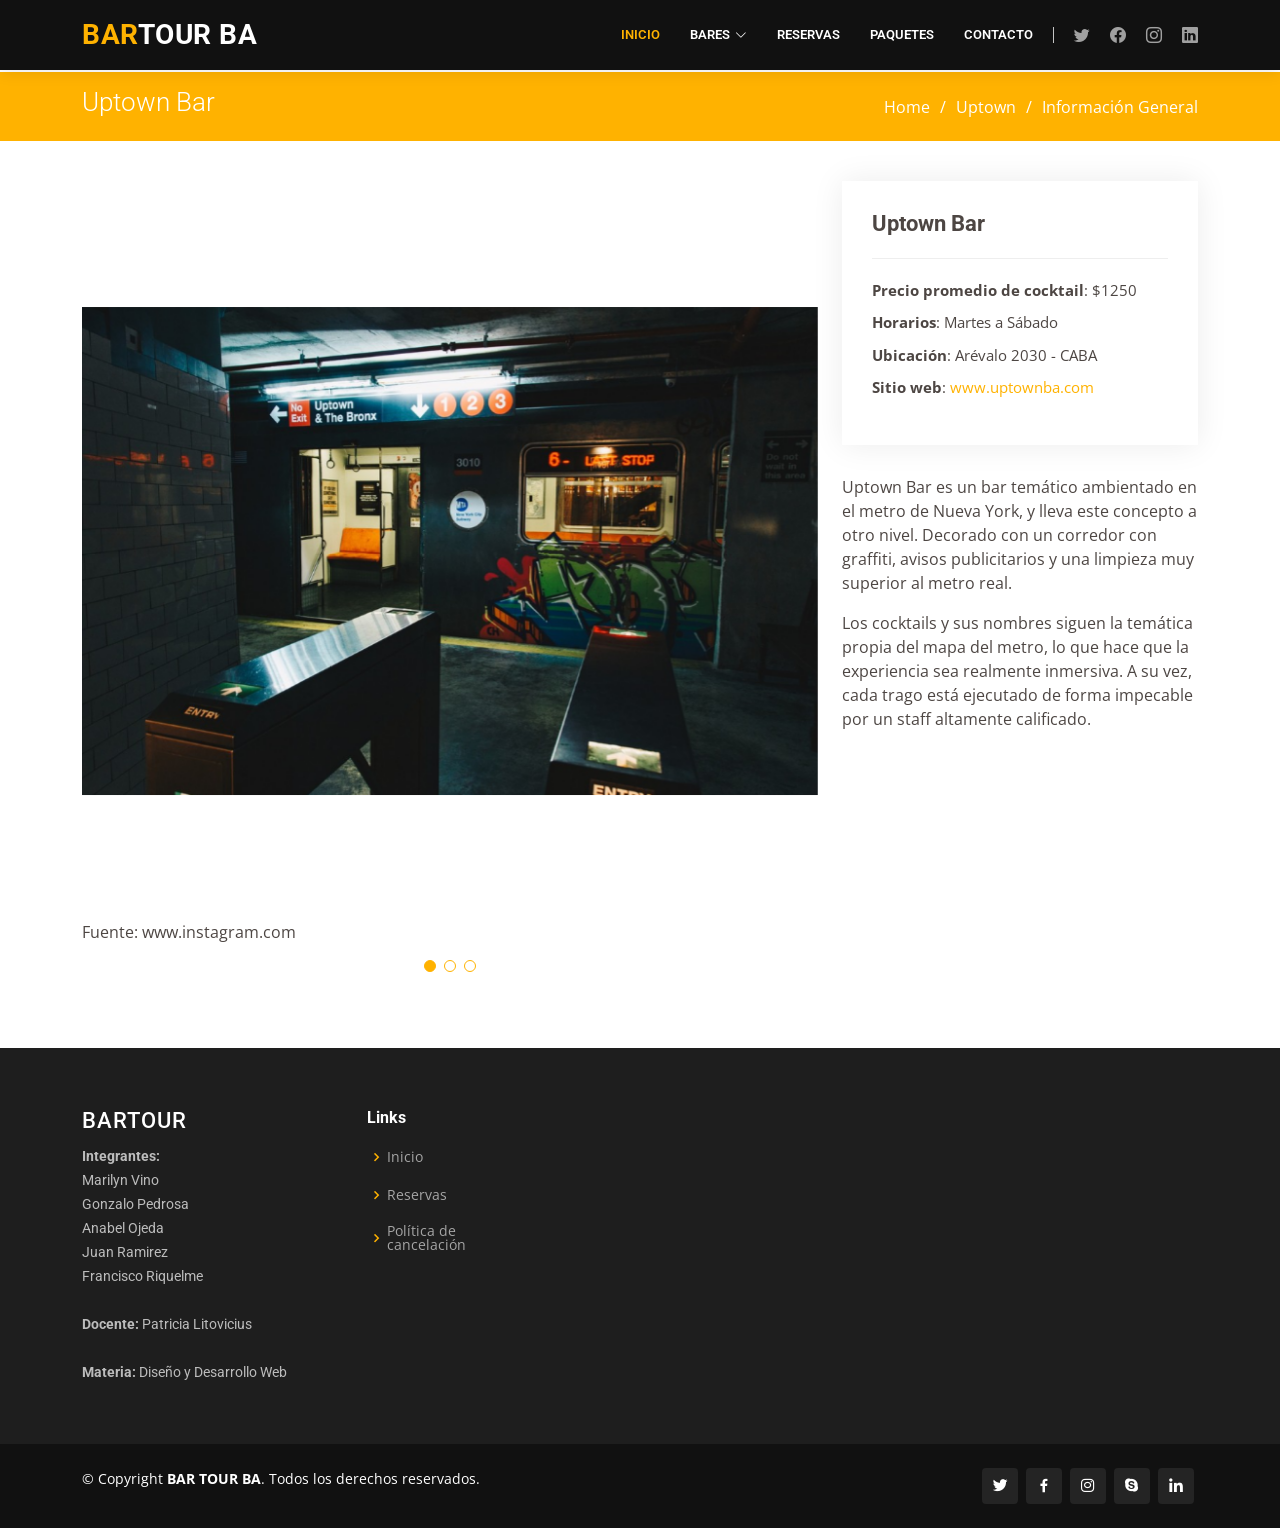
<file: bar1.html>
<!DOCTYPE html>
<html lang="en">

<head>
  <meta charset="utf-8">
  <meta content="width=device-width, initial-scale=1.0" name="viewport">

  <title>BarTour BA</title>
  <meta content="" name="description">
  <meta content="" name="keywords">

  <!-- Favicons -->


  <!-- Google Fonts -->
  <link href="https://fonts.googleapis.com/css?family=Open+Sans:300,300i,400,400i,600,600i,700,700i|Roboto:300,300i,400,400i,500,500i,600,600i,700,700i|Poppins:300,300i,400,400i,500,500i,600,600i,700,700i" rel="stylesheet">

  <!-- Vendor CSS Files -->
  <link href="assets/vendor/animate.css/animate.min.css" rel="stylesheet">
  <link href="assets/vendor/aos/aos.css" rel="stylesheet">
  <link href="assets/vendor/bootstrap/css/bootstrap.min.css" rel="stylesheet">
  <link href="assets/vendor/bootstrap-icons/bootstrap-icons.css" rel="stylesheet">
  <link href="assets/vendor/boxicons/css/boxicons.min.css" rel="stylesheet">
  <link href="assets/vendor/glightbox/css/glightbox.min.css" rel="stylesheet">
  <link href="assets/vendor/remixicon/remixicon.css" rel="stylesheet">
  <link href="assets/vendor/swiper/swiper-bundle.min.css" rel="stylesheet">

  <!-- Template Main CSS File -->
  <link href="assets/css/style.css" rel="stylesheet">

  <!-- =======================================================
  * Template Name: Company - v4.9.1
  * Template URL: https://bootstrapmade.com/company-free-html-bootstrap-template/
  * Author: BootstrapMade.com
  * License: https://bootstrapmade.com/license/
  ======================================================== -->
</head>

<body>

  <!-- ======= Header ======= -->
  <header id="header" class="fixed-top">
    <div class="container d-flex align-items-center">

      <h1 class="logo me-auto"><a href="index.html"><span>Bar</span>Tour BA</a></h1>
      <!-- Uncomment below if you prefer to use an image logo -->
      <!-- <a href="index.html" class="logo me-auto me-lg-0"><img src="assets/img/logo.png" alt="" class="img-fluid"></a>-->

      <nav id="navbar" class="navbar order-last order-lg-0">
        <ul>
          <li><a href="index.html" class="active">Inicio</a></li>

          <li class="dropdown"><a href="#"><span>Bares</span> <i class="bi bi-chevron-down"></i></a>
            <ul>
              <li><a href="bar1.html">Uptown Bar</a></li>
              <li><a href="bar2.html">Locos X el futbol</a></li>
              <li><a href="bar3.html">Valhalla Bar</a></li>
            </ul>
          </li>

          <li><a href="form.html">Reservas</a></li>
          
          <li><a href="pricing.html">Paquetes</a></li>
          
          <li><a href="contact.html">Contacto</a></li>

        </ul>
        <i class="bi bi-list mobile-nav-toggle"></i>
      </nav><!-- .navbar -->

      <div class="header-social-links d-flex">
        <a href="#" class="twitter"><i class="bu bi-twitter"></i></a>
        <a href="#" class="facebook"><i class="bu bi-facebook"></i></a>
        <a href="https://www.instagram.com/bartourba/" class="instagram"><i class="bu bi-instagram"></i></a>
        <a href="#" class="linkedin"><i class="bu bi-linkedin"></i></i></a>
      </div>

    </div>
  </header><!-- End Header -->

  <main id="main">

    <!-- ======= Breadcrumbs ======= -->
    <section id="breadcrumbs" class="breadcrumbs">
      <div class="container">

        <div class="d-flex justify-content-between align-items-center">
          <h2>Uptown Bar</h2>
          <ol>
            <li><a href="index.html">Home</a></li>
            <li><a href="bar1.html">Uptown</a></li>
            <li>Información General</li>
          </ol>
        </div>

      </div>
    </section><!-- End Breadcrumbs -->

    <!-- ======= Portfolio Details Section ======= -->
    <section id="portfolio-details" class="portfolio-details">
      <div class="container" data-aos="fade-up">

        <div class="row gy-4">

          <div class="col-lg-8">
            <div class="portfolio-details-slider swiper">
              <div class="swiper-wrapper align-items-center">

                <div class="swiper-slide">
                  <img src="assets/img/portfolio/uptown1.png" alt="">
                </div>

                <div class="swiper-slide">
                  <img src="assets/img/portfolio/uptown2.png" alt="">
                </div>

                <div class="swiper-slide">
                  <img src="assets/img/portfolio/uptown3.png" alt="">
                </div>

              </div>
              <p>Fuente: www.instagram.com</p> 
              <div class="swiper-pagination"></div>
            </div>

          </div>

          <div class="col-lg-4">
            <div class="portfolio-info">
              <h3>Uptown Bar</h3>
              <ul>
                <li><strong>Precio promedio de cocktail</strong>: $1250</li>
                <li><strong>Horarios</strong>: Martes a Sábado</li>
                <li><strong>Ubicación</strong>: Arévalo 2030 - CABA</li>
                <li><strong>Sitio web</strong>: <a href="www.uptownba.com">www.uptownba.com</a></li>
              </ul>
            </div>
            <div class="portfolio-description">
              
              <p>
                Uptown Bar es un bar temático ambientado en el metro de Nueva York, y lleva este concepto a otro nivel. Decorado con un corredor con graffiti, avisos publicitarios y una limpieza muy superior al metro real.
              </p>
              <p>
                Los cocktails y sus nombres siguen la temática propia del mapa del metro, lo que hace que la experiencia sea realmente inmersiva. A su vez, cada trago está ejecutado de forma impecable por un staff altamente calificado.
              </p>
            </div>
          </div>

        </div>

      </div>
    </section><!-- End Portfolio Details Section -->

  </main><!-- End #main -->

  <!-- ======= Footer ======= -->
  <footer id="footer">

    <div class="footer-top">
      <div class="container">
        <div class="row">

          <div class="col-lg-3 col-md-6 footer-contact">
            <h3>BARTOUR</h3>
            <p>
              <strong>Integrantes:</strong> <br>
              Marilyn Vino<br>
              Gonzalo Pedrosa<br>
              Anabel Ojeda<br>
              Juan Ramirez <br>
              Francisco Riquelme <br><br>
              <strong>Docente:</strong> Patricia Litovicius<br><br>
              <strong>Materia:</strong> Diseño y Desarrollo Web<br>
            </p>
          </div>

          <div class="col-lg-2 col-md-6 footer-links">
            <h4>Links</h4>
            <ul>
              <li><i class="bx bx-chevron-right"></i> <a href="#">Inicio</a></li>
              <li><i class="bx bx-chevron-right"></i> <a href="form.html">Reservas</a></li>
              <li><i class="bx bx-chevron-right"></i> <a href="testimonials.html">Política de cancelación</a></li>
            </ul>
          </div>


          <!-- <div class="col-lg-4 col-md-6 footer-newsletter">
            <h4>Join Our Newsletter</h4>
            <p>Tamen quem nulla quae legam multos aute sint culpa legam noster magna</p>
            <form action="" method="post">
              <input type="email" name="email"><input type="submit" value="Subscribe">
            </form>
          </div> -->

        </div>
      </div>
    </div>

    <div class="container d-md-flex py-4">

      <div class="me-md-auto text-center text-md-start">
        <div class="copyright">
          &copy; Copyright <strong><span>BAR TOUR BA</span></strong>. Todos los derechos reservados.
        </div>
        <div class="credits">
          <!-- All the links in the footer should remain intact. -->
          <!-- You can delete the links only if you purchased the pro version. -->
          <!-- Licensing information: https://bootstrapmade.com/license/ -->
          <!-- Purchase the pro version with working PHP/AJAX contact form: https://bootstrapmade.com/company-free-html-bootstrap-template/ -->
          
        </div>
      </div>
      <div class="social-links text-center text-md-right pt-3 pt-md-0">
        <a href="#" class="twitter"><i class="bx bxl-twitter"></i></a>
        <a href="#" class="facebook"><i class="bx bxl-facebook"></i></a>
        <a href="https://www.instagram.com/bartourba/" class="instagram"><i class="bx bxl-instagram"></i></a>
        <a href="#" class="google-plus"><i class="bx bxl-skype"></i></a>
        <a href="#" class="linkedin"><i class="bx bxl-linkedin"></i></a>
      </div>
    </div>
  </footer><!-- End Footer -->

  <a href="#" class="back-to-top d-flex align-items-center justify-content-center"><i class="bi bi-arrow-up-short"></i></a>

  <!-- Vendor JS Files -->
  <script src="assets/vendor/aos/aos.js"></script>
  <script src="assets/vendor/bootstrap/js/bootstrap.bundle.min.js"></script>
  <script src="assets/vendor/glightbox/js/glightbox.min.js"></script>
  <script src="assets/vendor/isotope-layout/isotope.pkgd.min.js"></script>
  <script src="assets/vendor/swiper/swiper-bundle.min.js"></script>
  <script src="assets/vendor/waypoints/noframework.waypoints.js"></script>
  <script src="assets/vendor/php-email-form/validate.js"></script>

  <!-- Template Main JS File -->
  <script src="assets/js/main.js"></script>

</body>

</html>
</file>
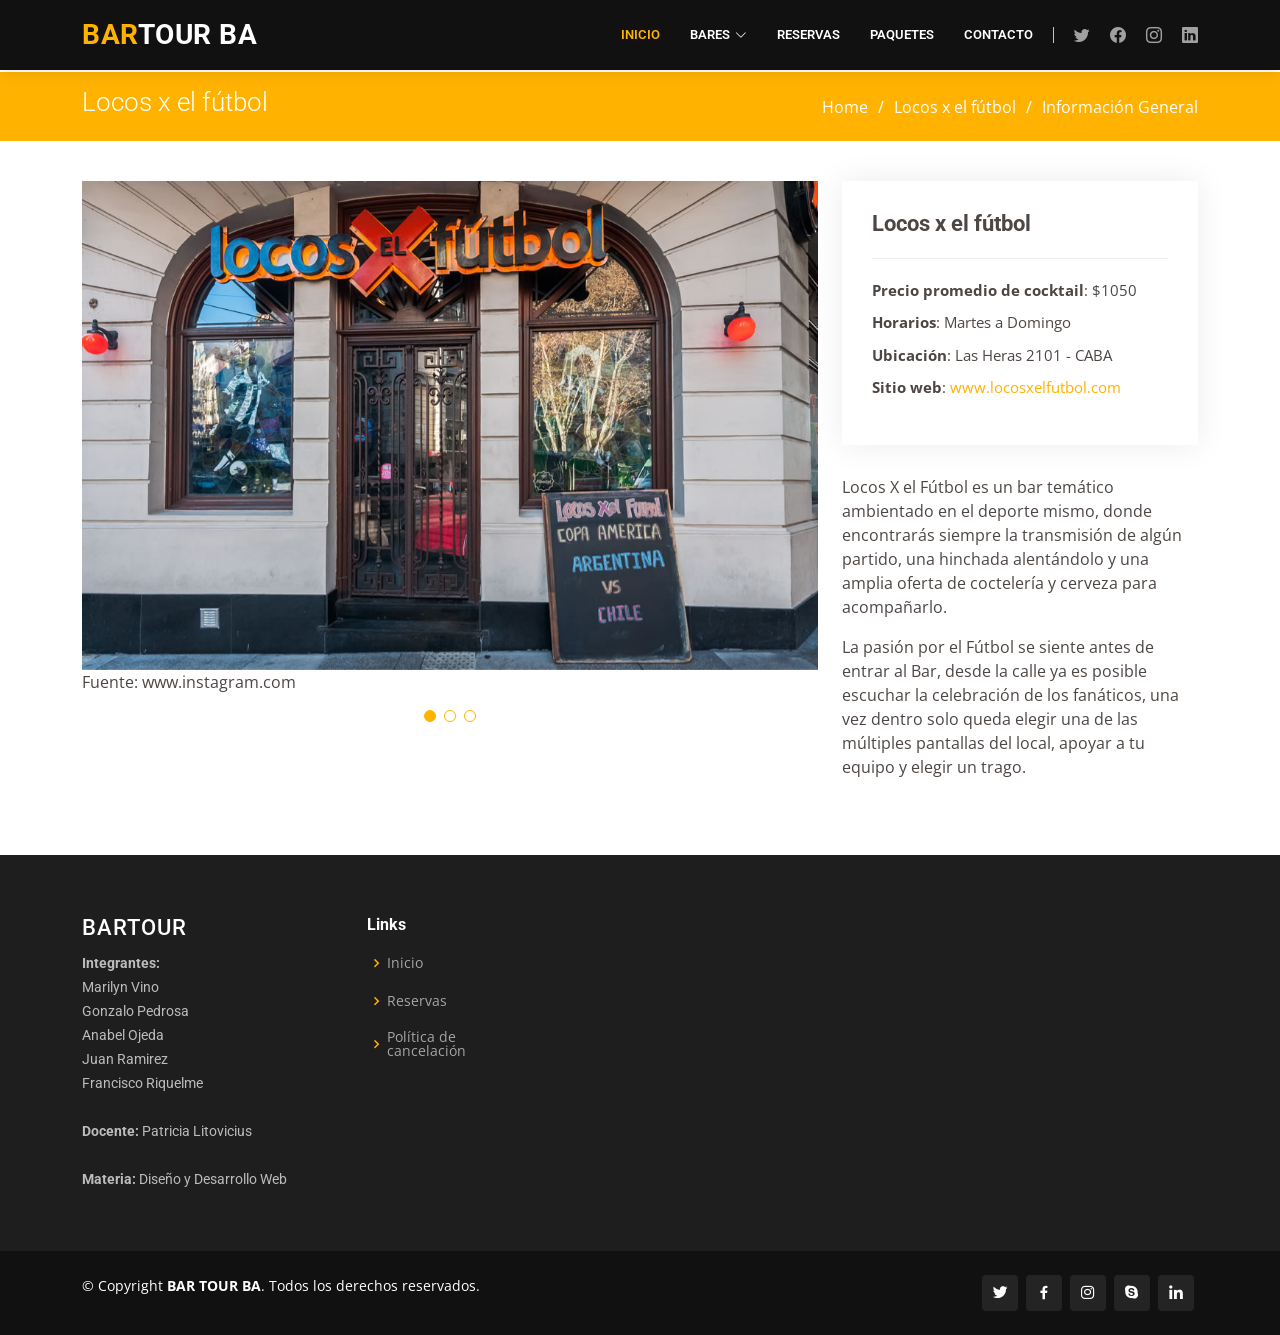
<file: bar2.html>
<!DOCTYPE html>
<html lang="en">

<head>
  <meta charset="utf-8">
  <meta content="width=device-width, initial-scale=1.0" name="viewport">

  <title>BarTour BA</title>
  <meta content="" name="description">
  <meta content="" name="keywords">

  <!-- Favicons -->


  <!-- Google Fonts -->
  <link href="https://fonts.googleapis.com/css?family=Open+Sans:300,300i,400,400i,600,600i,700,700i|Roboto:300,300i,400,400i,500,500i,600,600i,700,700i|Poppins:300,300i,400,400i,500,500i,600,600i,700,700i" rel="stylesheet">

  <!-- Vendor CSS Files -->
  <link href="assets/vendor/animate.css/animate.min.css" rel="stylesheet">
  <link href="assets/vendor/aos/aos.css" rel="stylesheet">
  <link href="assets/vendor/bootstrap/css/bootstrap.min.css" rel="stylesheet">
  <link href="assets/vendor/bootstrap-icons/bootstrap-icons.css" rel="stylesheet">
  <link href="assets/vendor/boxicons/css/boxicons.min.css" rel="stylesheet">
  <link href="assets/vendor/glightbox/css/glightbox.min.css" rel="stylesheet">
  <link href="assets/vendor/remixicon/remixicon.css" rel="stylesheet">
  <link href="assets/vendor/swiper/swiper-bundle.min.css" rel="stylesheet">

  <!-- Template Main CSS File -->
  <link href="assets/css/style.css" rel="stylesheet">

  <!-- =======================================================
  * Template Name: Company - v4.9.1
  * Template URL: https://bootstrapmade.com/company-free-html-bootstrap-template/
  * Author: BootstrapMade.com
  * License: https://bootstrapmade.com/license/
  ======================================================== -->
</head>

<body>

  <!-- ======= Header ======= -->
  <header id="header" class="fixed-top">
    <div class="container d-flex align-items-center">

      <h1 class="logo me-auto"><a href="index.html"><span>Bar</span>Tour BA</a></h1>
      <!-- Uncomment below if you prefer to use an image logo -->
      <!-- <a href="index.html" class="logo me-auto me-lg-0"><img src="assets/img/logo.png" alt="" class="img-fluid"></a>-->

      <nav id="navbar" class="navbar order-last order-lg-0">
        <ul>
          <li><a href="index.html" class="active">Inicio</a></li>

          <li class="dropdown"><a href="#"><span>Bares</span> <i class="bi bi-chevron-down"></i></a>
            <ul>
              <li><a href="bar1.html">Uptown Bar</a></li>
              <li><a href="bar2.html">Locos X el futbol</a></li>
              <li><a href="bar3.html">Valhalla Bar</a></li>
            </ul>
          </li>

          <li><a href="form.html">Reservas</a></li>
          
          <li><a href="pricing.html">Paquetes</a></li>
          
          <li><a href="contact.html">Contacto</a></li>

        </ul>
        <i class="bi bi-list mobile-nav-toggle"></i>
      </nav><!-- .navbar -->

      <div class="header-social-links d-flex">
        <a href="#" class="twitter"><i class="bu bi-twitter"></i></a>
        <a href="#" class="facebook"><i class="bu bi-facebook"></i></a>
        <a href="https://www.instagram.com/bartourba/" class="instagram"><i class="bu bi-instagram"></i></a>
        <a href="#" class="linkedin"><i class="bu bi-linkedin"></i></i></a>
      </div>

    </div>
  </header><!-- End Header -->

  <main id="main">

    <!-- ======= Breadcrumbs ======= -->
    <section id="breadcrumbs" class="breadcrumbs">
      <div class="container">

        <div class="d-flex justify-content-between align-items-center">
          <h2>Locos x el fútbol</h2>
          <ol>
            <li><a href="index.html">Home</a></li>
            <li><a href="bar2.html">Locos x el fútbol</a></li>
            <li>Información General</li>
          </ol>
        </div>

      </div>
    </section><!-- End Breadcrumbs -->

    <!-- ======= Portfolio Details Section ======= -->
    <section id="portfolio-details" class="portfolio-details">
      <div class="container" data-aos="fade-up">

        <div class="row gy-4">

          <div class="col-lg-8">
            <div class="portfolio-details-slider swiper">
              <div class="swiper-wrapper align-items-center">

                <div class="swiper-slide">
                  <img src="assets/img/portfolio/locosx3.jpeg" alt="">
                </div>

                <div class="swiper-slide">
                  <img src="assets/img/portfolio/locosx2.jpeg" alt="">
                </div>

                <div class="swiper-slide">
                  <img src="assets/img/portfolio/locosx4.jpeg" alt="">
                </div>

              </div>
              <p>Fuente: www.instagram.com</p>
              <div class="swiper-pagination"></div>
            </div>
          </div>

          <div class="col-lg-4">
            <div class="portfolio-info">
              <h3>Locos x el fútbol</h3>
              <ul>
                <li><strong>Precio promedio de cocktail</strong>: $1050</li>
                <li><strong>Horarios</strong>: Martes a Domingo</li>
                <li><strong>Ubicación</strong>: Las Heras 2101 - CABA</li>
                <li><strong>Sitio web</strong>: <a href="www.locosxelfutbol.com">www.locosxelfutbol.com</a></li>
              </ul>
            </div>
            <div class="portfolio-description">
              
              <p>
                Locos X el Fútbol es un bar temático ambientado en el deporte mismo, donde encontrarás siempre la transmisión de algún partido, una hinchada alentándolo y una amplia oferta de coctelería y cerveza para acompañarlo.
              </p>
              <p>
                La pasión por el Fútbol se siente antes de entrar al Bar, desde la calle ya es posible escuchar la celebración de los fanáticos, una vez dentro solo queda elegir una de las múltiples pantallas del local, apoyar a tu equipo y elegir un trago.
              </p>
            </div>
          </div>

        </div>

      </div>
    </section><!-- End Portfolio Details Section -->

  </main><!-- End #main -->

  <!-- ======= Footer ======= -->
  <footer id="footer">

    <div class="footer-top">
      <div class="container">
        <div class="row">

          <div class="col-lg-3 col-md-6 footer-contact">
            <h3>BARTOUR</h3>
            <p>
              <strong>Integrantes:</strong> <br>
              Marilyn Vino<br>
              Gonzalo Pedrosa<br>
              Anabel Ojeda<br>
              Juan Ramirez <br>
              Francisco Riquelme <br><br>
              <strong>Docente:</strong> Patricia Litovicius<br><br>
              <strong>Materia:</strong> Diseño y Desarrollo Web<br>
            </p>
          </div>

          <div class="col-lg-2 col-md-6 footer-links">
            <h4>Links</h4>
            <ul>
              <li><i class="bx bx-chevron-right"></i> <a href="#">Inicio</a></li>
              <li><i class="bx bx-chevron-right"></i> <a href="form.html">Reservas</a></li>
              <li><i class="bx bx-chevron-right"></i> <a href="testimonials.html">Política de cancelación</a></li>
            </ul>
          </div>
<!-- 
          <div class="col-lg-4 col-md-6 footer-newsletter">
            <h4>Join Our Newsletter</h4>
            <p>Tamen quem nulla quae legam multos aute sint culpa legam noster magna</p>
            <form action="" method="post">
              <input type="email" name="email"><input type="submit" value="Subscribe">
            </form>
          </div> --> 

        </div>
      </div>
    </div>

    <div class="container d-md-flex py-4">

      <div class="me-md-auto text-center text-md-start">
        <div class="copyright">
          &copy; Copyright <strong><span>BAR TOUR BA</span></strong>. Todos los derechos reservados.
        </div>
        <div class="credits">
          <!-- All the links in the footer should remain intact. -->
          <!-- You can delete the links only if you purchased the pro version. -->
          <!-- Licensing information: https://bootstrapmade.com/license/ -->
          <!-- Purchase the pro version with working PHP/AJAX contact form: https://bootstrapmade.com/company-free-html-bootstrap-template/ -->
          
        </div>
      </div>
      <div class="social-links text-center text-md-right pt-3 pt-md-0">
        <a href="#" class="twitter"><i class="bx bxl-twitter"></i></a>
        <a href="#" class="facebook"><i class="bx bxl-facebook"></i></a>
        <a href="https://www.instagram.com/bartourba/" class="instagram"><i class="bx bxl-instagram"></i></a>
        <a href="#" class="google-plus"><i class="bx bxl-skype"></i></a>
        <a href="#" class="linkedin"><i class="bx bxl-linkedin"></i></a>
      </div>
    </div>
  </footer><!-- End Footer -->

  <a href="#" class="back-to-top d-flex align-items-center justify-content-center"><i class="bi bi-arrow-up-short"></i></a>

  <!-- Vendor JS Files -->
  <script src="assets/vendor/aos/aos.js"></script>
  <script src="assets/vendor/bootstrap/js/bootstrap.bundle.min.js"></script>
  <script src="assets/vendor/glightbox/js/glightbox.min.js"></script>
  <script src="assets/vendor/isotope-layout/isotope.pkgd.min.js"></script>
  <script src="assets/vendor/swiper/swiper-bundle.min.js"></script>
  <script src="assets/vendor/waypoints/noframework.waypoints.js"></script>
  <script src="assets/vendor/php-email-form/validate.js"></script>

  <!-- Template Main JS File -->
  <script src="assets/js/main.js"></script>

</body>

</html>
</file>
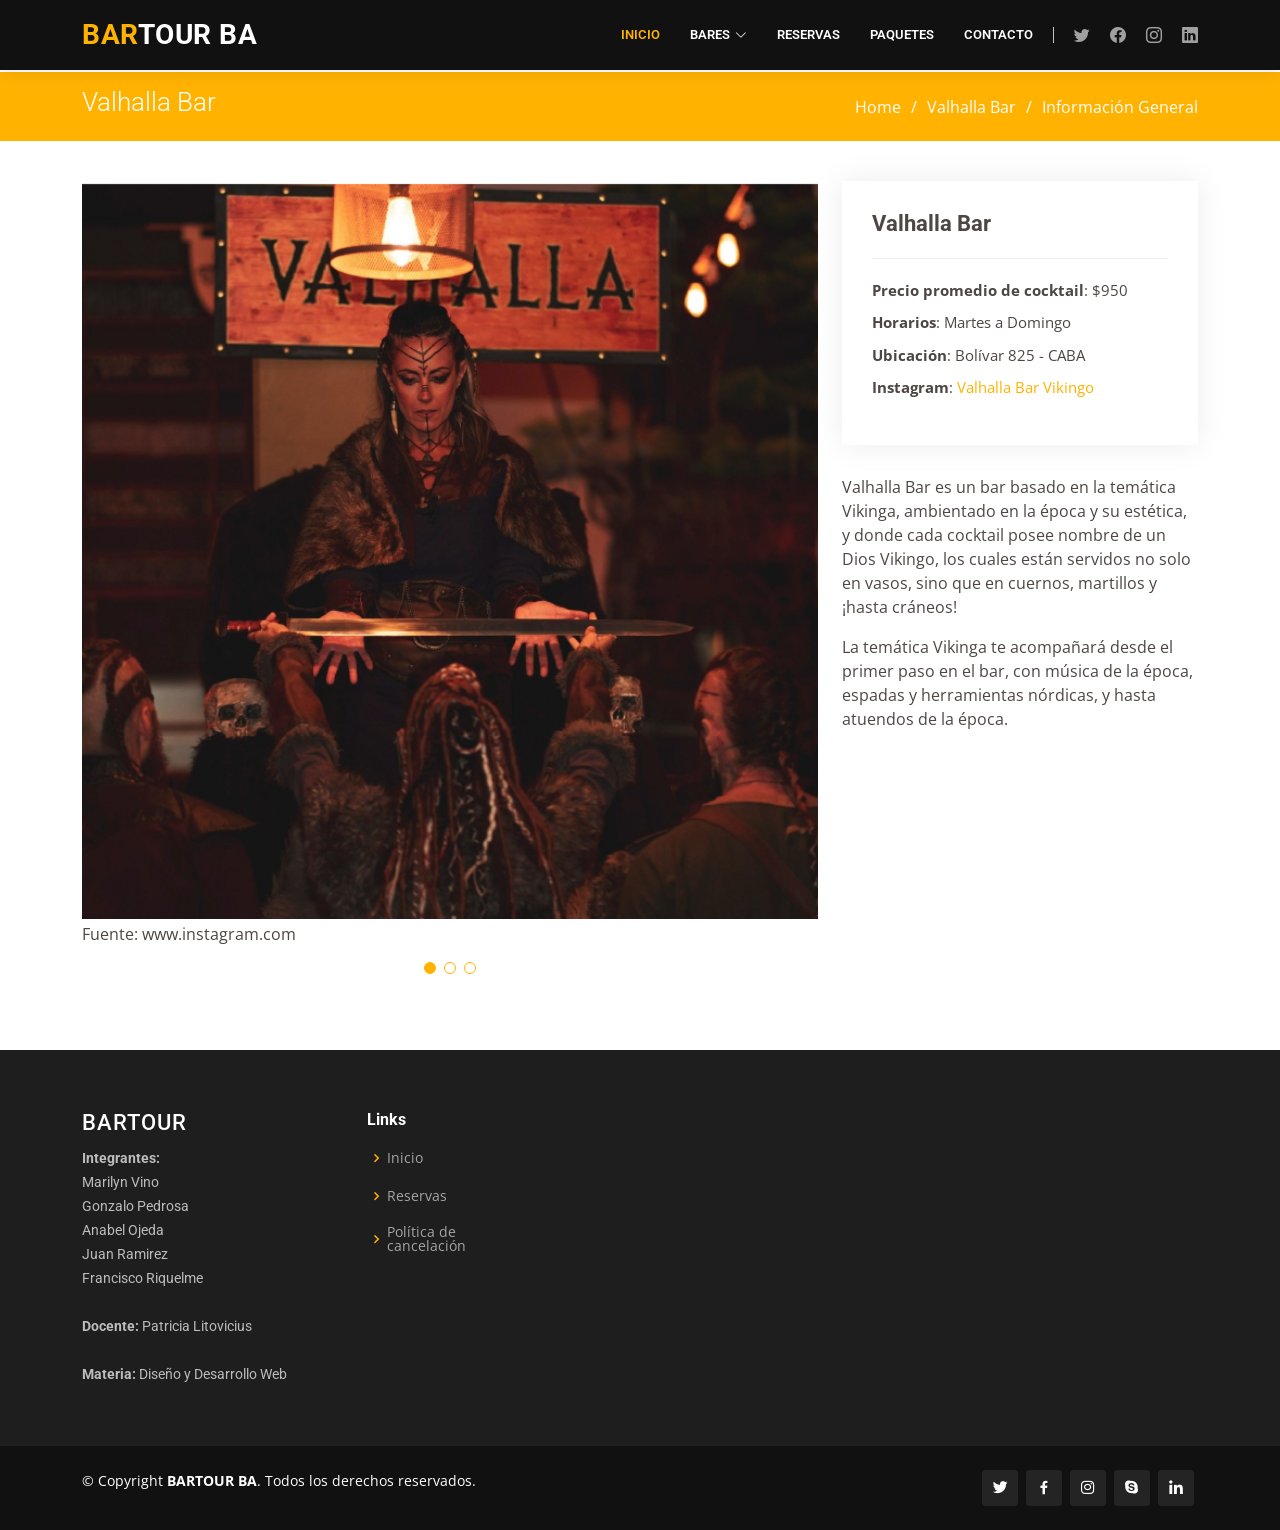
<file: bar3.html>
<!DOCTYPE html>
<html lang="en">

<head>
  <meta charset="utf-8">
  <meta content="width=device-width, initial-scale=1.0" name="viewport">

  <title>BarTour BA </title>
  <meta content="" name="description">
  <meta content="" name="keywords">

  <!-- Favicons -->


  <!-- Google Fonts -->
  <link href="https://fonts.googleapis.com/css?family=Open+Sans:300,300i,400,400i,600,600i,700,700i|Roboto:300,300i,400,400i,500,500i,600,600i,700,700i|Poppins:300,300i,400,400i,500,500i,600,600i,700,700i" rel="stylesheet">

  <!-- Vendor CSS Files -->
  <link href="assets/vendor/animate.css/animate.min.css" rel="stylesheet">
  <link href="assets/vendor/aos/aos.css" rel="stylesheet">
  <link href="assets/vendor/bootstrap/css/bootstrap.min.css" rel="stylesheet">
  <link href="assets/vendor/bootstrap-icons/bootstrap-icons.css" rel="stylesheet">
  <link href="assets/vendor/boxicons/css/boxicons.min.css" rel="stylesheet">
  <link href="assets/vendor/glightbox/css/glightbox.min.css" rel="stylesheet">
  <link href="assets/vendor/remixicon/remixicon.css" rel="stylesheet">
  <link href="assets/vendor/swiper/swiper-bundle.min.css" rel="stylesheet">

  <!-- Template Main CSS File -->
  <link href="assets/css/style.css" rel="stylesheet">

  <!-- =======================================================
  * Template Name: Company - v4.9.1
  * Template URL: https://bootstrapmade.com/company-free-html-bootstrap-template/
  * Author: BootstrapMade.com
  * License: https://bootstrapmade.com/license/
  ======================================================== -->
</head>

<body>

  <!-- ======= Header ======= -->
  <header id="header" class="fixed-top">
    <div class="container d-flex align-items-center">

      <h1 class="logo me-auto"><a href="index.html"><span>Bar</span>Tour BA</a></h1>
      <!-- Uncomment below if you prefer to use an image logo -->
      <!-- <a href="index.html" class="logo me-auto me-lg-0"><img src="assets/img/logo.png" alt="" class="img-fluid"></a>-->

      <nav id="navbar" class="navbar order-last order-lg-0">
        <ul>
          <li><a href="index.html" class="active">Inicio</a></li>

          <li class="dropdown"><a href="#"><span>Bares</span> <i class="bi bi-chevron-down"></i></a>
            <ul>
              <li><a href="bar1.html">Uptown Bar</a></li>
              <li><a href="bar2.html">Locos X el futbol</a></li>
              <li><a href="bar3.html">Valhalla Bar</a></li>
            </ul>
          </li>

          <li><a href="form.html">Reservas</a></li>
          
          <li><a href="pricing.html">Paquetes</a></li>
          
          <li><a href="contact.html">Contacto</a></li>

        </ul>
        <i class="bi bi-list mobile-nav-toggle"></i>
      </nav><!-- .navbar -->

      <div class="header-social-links d-flex">
        <a href="#" class="twitter"><i class="bu bi-twitter"></i></a>
        <a href="#" class="facebook"><i class="bu bi-facebook"></i></a>
        <a href="https://www.instagram.com/bartourba/" class="instagram"><i class="bu bi-instagram"></i></a>
        <a href="#" class="linkedin"><i class="bu bi-linkedin"></i></i></a>
      </div>

    </div>
  </header><!-- End Header -->

  <main id="main">

    <!-- ======= Breadcrumbs ======= -->
    <section id="breadcrumbs" class="breadcrumbs">
      <div class="container">

        <div class="d-flex justify-content-between align-items-center">
          <h2>Valhalla Bar</h2>
          <ol>
            <li><a href="index.html">Home</a></li>
            <li><a href="bar3.html">Valhalla Bar</a></li>
            <li>Información General</li>
          </ol>
        </div>

      </div>
    </section><!-- End Breadcrumbs -->

    <!-- ======= Portfolio Details Section ======= -->
    <section id="portfolio-details" class="portfolio-details">
      <div class="container" data-aos="fade-up">

        <div class="row gy-4">

          <div class="col-lg-8">
            <div class="portfolio-details-slider swiper">
              <div class="swiper-wrapper align-items-center">

                <div class="swiper-slide">
                  <img src="assets/img/portfolio/valhalla1.png" alt="">
                </div>

                <div class="swiper-slide">
                  <img src="assets/img/portfolio/valhalla4.png" alt="">
                </div>

                <div class="swiper-slide">
                  <img src="assets/img/portfolio/valhalla3.png" alt="">
                </div>

              </div>
              <p>Fuente: www.instagram.com</p> 
              <div class="swiper-pagination"></div>
            </div>
          </div>

          <div class="col-lg-4">
            <div class="portfolio-info">
              <h3>Valhalla Bar</h3>
              <ul>
                <li><strong>Precio promedio de cocktail</strong>: $950</li>
                <li><strong>Horarios</strong>: Martes a Domingo</li>
                <li><strong>Ubicación</strong>: Bolívar 825 - CABA</li>
                <li><strong>Instagram</strong>: <a href="www.instagram.com/valhallabarvikingo/">Valhalla Bar Vikingo</a></li>
              </ul>
            </div>
            <div class="portfolio-description">
              
              <p>
                Valhalla Bar es un bar basado en la temática Vikinga, ambientado en la época y su estética, y donde cada cocktail posee nombre de un Dios Vikingo, los cuales están servidos no solo en vasos, sino que en cuernos, martillos y ¡hasta cráneos!
              </p>
              <p>
                La temática Vikinga te acompañará desde el primer paso en el bar, con música de la época, espadas y herramientas nórdicas, y hasta atuendos de la época.
              </p>
            </div>
          </div>

        </div>

      </div>
    </section><!-- End Portfolio Details Section -->

  </main><!-- End #main -->

  <!-- ======= Footer ======= -->
  <footer id="footer">

    <div class="footer-top">
      <div class="container">
        <div class="row">

          <div class="col-lg-3 col-md-6 footer-contact">
            <h3>BARTOUR</h3>
            <p>
              <strong>Integrantes:</strong> <br>
              Marilyn Vino<br>
              Gonzalo Pedrosa<br>
              Anabel Ojeda<br>
              Juan Ramirez <br>
              Francisco Riquelme <br><br>
              <strong>Docente:</strong> Patricia Litovicius<br><br>
              <strong>Materia:</strong> Diseño y Desarrollo Web<br>
            </p>
          </div>

          <div class="col-lg-2 col-md-6 footer-links">
            <h4>Links</h4>
            <ul>
              <li><i class="bx bx-chevron-right"></i> <a href="#">Inicio</a></li>
              <li><i class="bx bx-chevron-right"></i> <a href="form.html">Reservas</a></li>
              <li><i class="bx bx-chevron-right"></i> <a href="testimonials.html">Política de cancelación</a></li>
            </ul>
          </div>

          <!-- <div class="col-lg-4 col-md-6 footer-newsletter">
            <h4>Join Our Newsletter</h4>
            <p>Tamen quem nulla quae legam multos aute sint culpa legam noster magna</p>
            <form action="" method="post">
              <input type="email" name="email"><input type="submit" value="Subscribe">
            </form>
          </div> --> 

        </div>
      </div>
    </div>

    <div class="container d-md-flex py-4">

      <div class="me-md-auto text-center text-md-start">
        <div class="copyright">
          &copy; Copyright <strong><span>BARTOUR BA</span></strong>. Todos los derechos reservados.
        </div>
        <div class="credits">
          <!-- All the links in the footer should remain intact. -->
          <!-- You can delete the links only if you purchased the pro version. -->
          <!-- Licensing information: https://bootstrapmade.com/license/ -->
          <!-- Purchase the pro version with working PHP/AJAX contact form: https://bootstrapmade.com/company-free-html-bootstrap-template/ -->
          
        </div>
      </div>
      <div class="social-links text-center text-md-right pt-3 pt-md-0">
        <a href="#" class="twitter"><i class="bx bxl-twitter"></i></a>
        <a href="#" class="facebook"><i class="bx bxl-facebook"></i></a>
        <a href="https://www.instagram.com/bartourba/" class="instagram"><i class="bx bxl-instagram"></i></a>
        <a href="#" class="google-plus"><i class="bx bxl-skype"></i></a>
        <a href="#" class="linkedin"><i class="bx bxl-linkedin"></i></a>
      </div>
    </div>
  </footer><!-- End Footer -->

  <a href="#" class="back-to-top d-flex align-items-center justify-content-center"><i class="bi bi-arrow-up-short"></i></a>

  <!-- Vendor JS Files -->
  <script src="assets/vendor/aos/aos.js"></script>
  <script src="assets/vendor/bootstrap/js/bootstrap.bundle.min.js"></script>
  <script src="assets/vendor/glightbox/js/glightbox.min.js"></script>
  <script src="assets/vendor/isotope-layout/isotope.pkgd.min.js"></script>
  <script src="assets/vendor/swiper/swiper-bundle.min.js"></script>
  <script src="assets/vendor/waypoints/noframework.waypoints.js"></script>
  <script src="assets/vendor/php-email-form/validate.js"></script>

  <!-- Template Main JS File -->
  <script src="assets/js/main.js"></script>

</body>

</html>
</file>
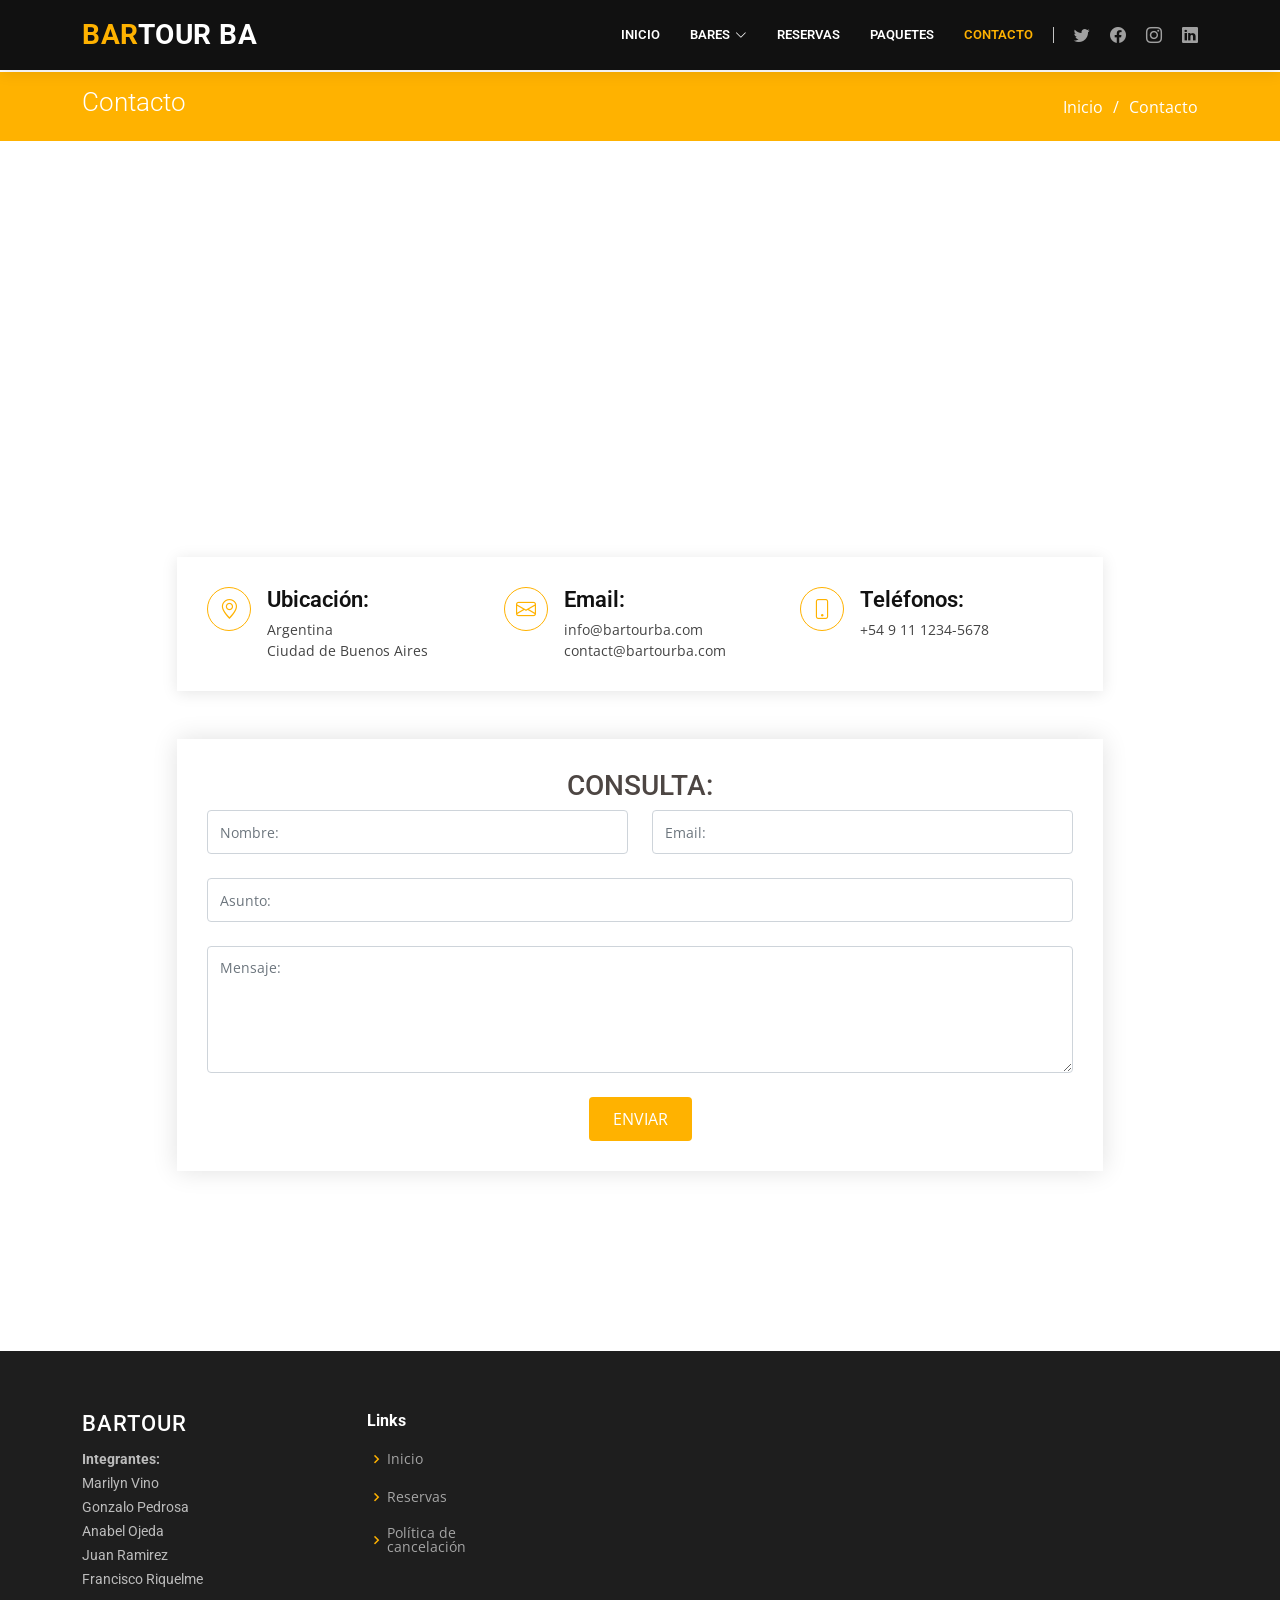
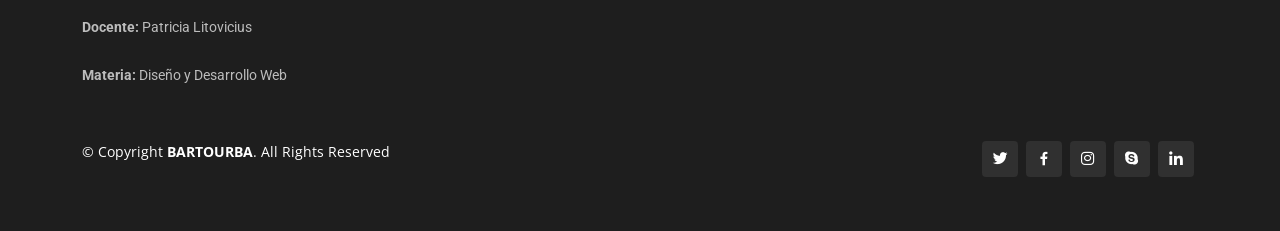
<file: contact.html>
<!DOCTYPE html>
<html lang="en">

<head>
  <meta charset="utf-8">
  <meta content="width=device-width, initial-scale=1.0" name="viewport">

  <title>Contacto - Bar Tour Bs As</title>
  <meta content="" name="description">
  <meta content="" name="keywords">
  <!-- Google Fonts -->
  <link href="https://fonts.googleapis.com/css?family=Open+Sans:300,300i,400,400i,600,600i,700,700i|Roboto:300,300i,400,400i,500,500i,600,600i,700,700i|Poppins:300,300i,400,400i,500,500i,600,600i,700,700i" rel="stylesheet">

  <!-- Vendor CSS Files -->
  <link href="assets/vendor/animate.css/animate.min.css" rel="stylesheet">
  <link href="assets/vendor/aos/aos.css" rel="stylesheet">
  <link href="assets/vendor/bootstrap/css/bootstrap.min.css" rel="stylesheet">
  <link href="assets/vendor/bootstrap-icons/bootstrap-icons.css" rel="stylesheet">
  <link href="assets/vendor/boxicons/css/boxicons.min.css" rel="stylesheet">
  <link href="assets/vendor/glightbox/css/glightbox.min.css" rel="stylesheet">
  <link href="assets/vendor/remixicon/remixicon.css" rel="stylesheet">
  <link href="assets/vendor/swiper/swiper-bundle.min.css" rel="stylesheet">

  <!-- Template Main CSS File -->
  <link href="assets/css/style.css" rel="stylesheet">

  <!-- =======================================================
  * Template Name: Company - v4.9.1
  * Template URL: https://bootstrapmade.com/company-free-html-bootstrap-template/
  * Author: BootstrapMade.com
  * License: https://bootstrapmade.com/license/
  ======================================================== -->
</head>

<body>

  <!-- ======= Header ======= -->
  <header id="header" class="fixed-top">
    <div class="container d-flex align-items-center">

      <h1 class="logo me-auto"><a href="index.html"><span>BAR</span>TOUR BA</a></h1>
      <!-- Uncomment below if you prefer to use an image logo -->
      <!-- <a href="index.html" class="logo me-auto me-lg-0"><img src="assets/img/logo.png" alt="" class="img-fluid"></a>-->

      <nav id="navbar" class="navbar order-last order-lg-0">
        <ul>
          <li><a href="index.html">INICIO</a></li>

          <li class="dropdown"><a href="#"><span>Bares</span> <i class="bi bi-chevron-down"></i></a>
            <ul>
              <li><a href="bar1.html">Uptown Bar</a></li>
              <li><a href="bar2.html">Locos X el futbol</a></li>
              <li><a href="bar3.html">Valhalla Bar</a></li>
            </ul>
          </li>

          <li><a href="form.html">Reservas</a></li>
          <li><a href="pricing.html">Paquetes</a></li>
          <li><a href="contact.html" class="active">Contacto</a></li>

        </ul>
        <i class="bi bi-list mobile-nav-toggle"></i>
      </nav><!-- .navbar -->

      <div class="header-social-links d-flex">
        <a href="#" class="twitter"><i class="bu bi-twitter"></i></a>
        <a href="#" class="facebook"><i class="bu bi-facebook"></i></a>
        <a href="https://www.instagram.com/bartourba/" class="instagram"><i class="bu bi-instagram"></i></a>
        <a href="#" class="linkedin"><i class="bu bi-linkedin"></i></i></a>
      </div>

    </div>
  </header><!-- End Header -->

  <main id="main">

    <!-- ======= Breadcrumbs ======= -->
    <section id="breadcrumbs" class="breadcrumbs">
      <div class="container">

        <div class="d-flex justify-content-between align-items-center">
          <h2>Contacto</h2>
          <ol>
            <li><a href="index.html">Inicio</a></li>
            <li>Contacto</li>
          </ol>
        </div>

      </div>
    </section><!-- End Breadcrumbs -->

    <!-- ======= Contact Section ======= -->
     <div class="map-section">
      <iframe style="border:0; width: 100%; height: 350px;" src="https://www.google.com/maps/embed?pb=!1m23!1m12!1m3!1d105088.80790085677!2d-58.4515995975441!3d-34.60352308896458!2m3!1f0!2f0!3f0!3m2!1i1024!2i768!4f13.1!4m8!3e6!4m0!4m5!1s0x95bcca3b4ef90cbd%3A0xa0b3812e88e88e87!2sBuenos%20Aires%2C%20Ciudad%20de%20Buenos%20Aires!3m2!1d-34.6036844!2d-58.3815591!5e0!3m2!1ses-419!2sar!4v1668652178044!5m2!1ses-419!2sar"frameborder="0" allowfullscreen >
      </iframe> 
     </div>
    <section id="contact" class="contact">
      <div class="container">

        <div class="row justify-content-center" data-aos="fade-up">

          <div class="col-lg-10">

            <div class="info-wrap">
              <div class="row">
                <div class="col-lg-4 info">
                  <i class="bi bi-geo-alt"></i>
                  <h4>Ubicación:</h4>
                  <p>Argentina<br>Ciudad de Buenos Aires</p>
                </div>

                <div class="col-lg-4 info mt-4 mt-lg-0">
                  <i class="bi bi-envelope"></i>
                  <h4>Email:</h4>
                  <p>info@bartourba.com<br>contact@bartourba.com</p>
                </div>

                <div class="col-lg-4 info mt-4 mt-lg-0">
                  <i class="bi bi-phone"></i>
                  <h4>Teléfonos:</h4>
                  <p>+54 9 11 1234-5678</p>
                </div>
              </div>
            </div>

          </div>

        </div>

        <div class="row mt-5 justify-content-center" data-aos="fade-up">
          
          <div class="col-lg-10">
            
            <form id="formContact" action="forms/contact.php" method="post" role="form" class="php-email-form">
              <h3 class="text-center">CONSULTA:</h3>
              <div class="row">
                <div class="col-md-6 form-group">
                  <input type="text" name="name" class="form-control" id="nombre" placeholder="Nombre:" required>
                </div>
                <div class="col-md-6 form-group mt-3 mt-md-0">
                  <input type="email" class="form-control" name="email" id="emailC" placeholder="Email:" required>
                </div>
              </div>
              <div class="form-group mt-3">
                <input type="text" class="form-control" name="subject" id="subjectC" placeholder="Asunto:" required>
              </div>
              <div class="form-group mt-3">
                <textarea class="form-control" name="message" rows="5" placeholder="Mensaje:" required></textarea>
              </div>
              <div id="respuestaC" class="my-3">
                <div class="loading">Cargando</div>
                <div class="error-message"></div>
                <div class="sent-message">Tu mensaje se envio, ¡Gracias!</div>
              </div>
              <div class="text-center"><button type="submit">ENVIAR</button></div>
            </form>
          </div>
        </div>
        </div>
    </section><!-- End Contact Section -->
    <section>
      <div class="col-md-6 form-group" id="respuestaC"></div>
    </section>
  </main><!-- End #main -->
  


  <!-- ======= Footer ======= -->
  <footer id="footer">

    <div class="footer-top">
      <div class="container">
        <div class="row">

          <div class="col-lg-3 col-md-6 footer-contact">
            <h3>BARTOUR</h3>
            <p>
              <strong>Integrantes:</strong> <br>
              Marilyn Vino<br>
              Gonzalo Pedrosa<br>
              Anabel Ojeda<br>
              Juan Ramirez <br>
              Francisco Riquelme <br><br>
              <strong>Docente:</strong> Patricia Litovicius<br><br>
              <strong>Materia:</strong> Diseño y Desarrollo Web<br>
            </p>
          </div>

          <div class="col-lg-2 col-md-6 footer-links">
            <h4>Links</h4>
            <ul>
              <li><i class="bx bx-chevron-right"></i> <a href="#">Inicio</a></li>
              <li><i class="bx bx-chevron-right"></i> <a href="form.html">Reservas</a></li>
              <li><i class="bx bx-chevron-right"></i> <a href="testimonials.html">Política de cancelación</a></li>
            </ul>
          </div>

    <div class="container d-md-flex py-4">

      <div class="me-md-auto text-center text-md-start">
        <div class="copyright">
          &copy; Copyright <strong><span>BARTOURBA</span></strong>. All Rights Reserved
        </div>
        <div class="credits">
          <!-- All the links in the footer should remain intact. -->
          <!-- You can delete the links only if you purchased the pro version. -->
          <!-- Licensing information: https://bootstrapmade.com/license/ -->
          <!-- Purchase the pro version with working PHP/AJAX contact form: https://bootstrapmade.com/company-free-html-bootstrap-template/ -->
        </div>
      </div>
      <div class="social-links text-center text-md-right pt-3 pt-md-0">
        <a href="#" class="twitter"><i class="bx bxl-twitter"></i></a>
        <a href="#" class="facebook"><i class="bx bxl-facebook"></i></a>
        <a href="https://www.instagram.com/bartourba/" class="instagram"><i class="bx bxl-instagram"></i></a>
        <a href="#" class="google-plus"><i class="bx bxl-skype"></i></a>
        <a href="#" class="linkedin"><i class="bx bxl-linkedin"></i></a>
      </div>
    </div>
  </footer><!-- End Footer -->

  <a href="#" class="back-to-top d-flex align-items-center justify-content-center"><i class="bi bi-arrow-up-short"></i></a>

  <!-- Vendor JS Files -->
  <script src="assets/vendor/aos/aos.js"></script>
  <script src="assets/vendor/bootstrap/js/bootstrap.bundle.min.js"></script>
  <script src="assets/vendor/glightbox/js/glightbox.min.js"></script>
  <script src="assets/vendor/isotope-layout/isotope.pkgd.min.js"></script>
  <script src="assets/vendor/swiper/swiper-bundle.min.js"></script>
  <script src="assets/vendor/waypoints/noframework.waypoints.js"></script>
  <script src="assets/vendor/php-email-form/validate.js"></script>

  <script src="assets/js/contact.js" defer></script>

  <!-- Template Main JS File -->
  <script src="assets/js/main.js"></script>

</body>

</html>
</file>
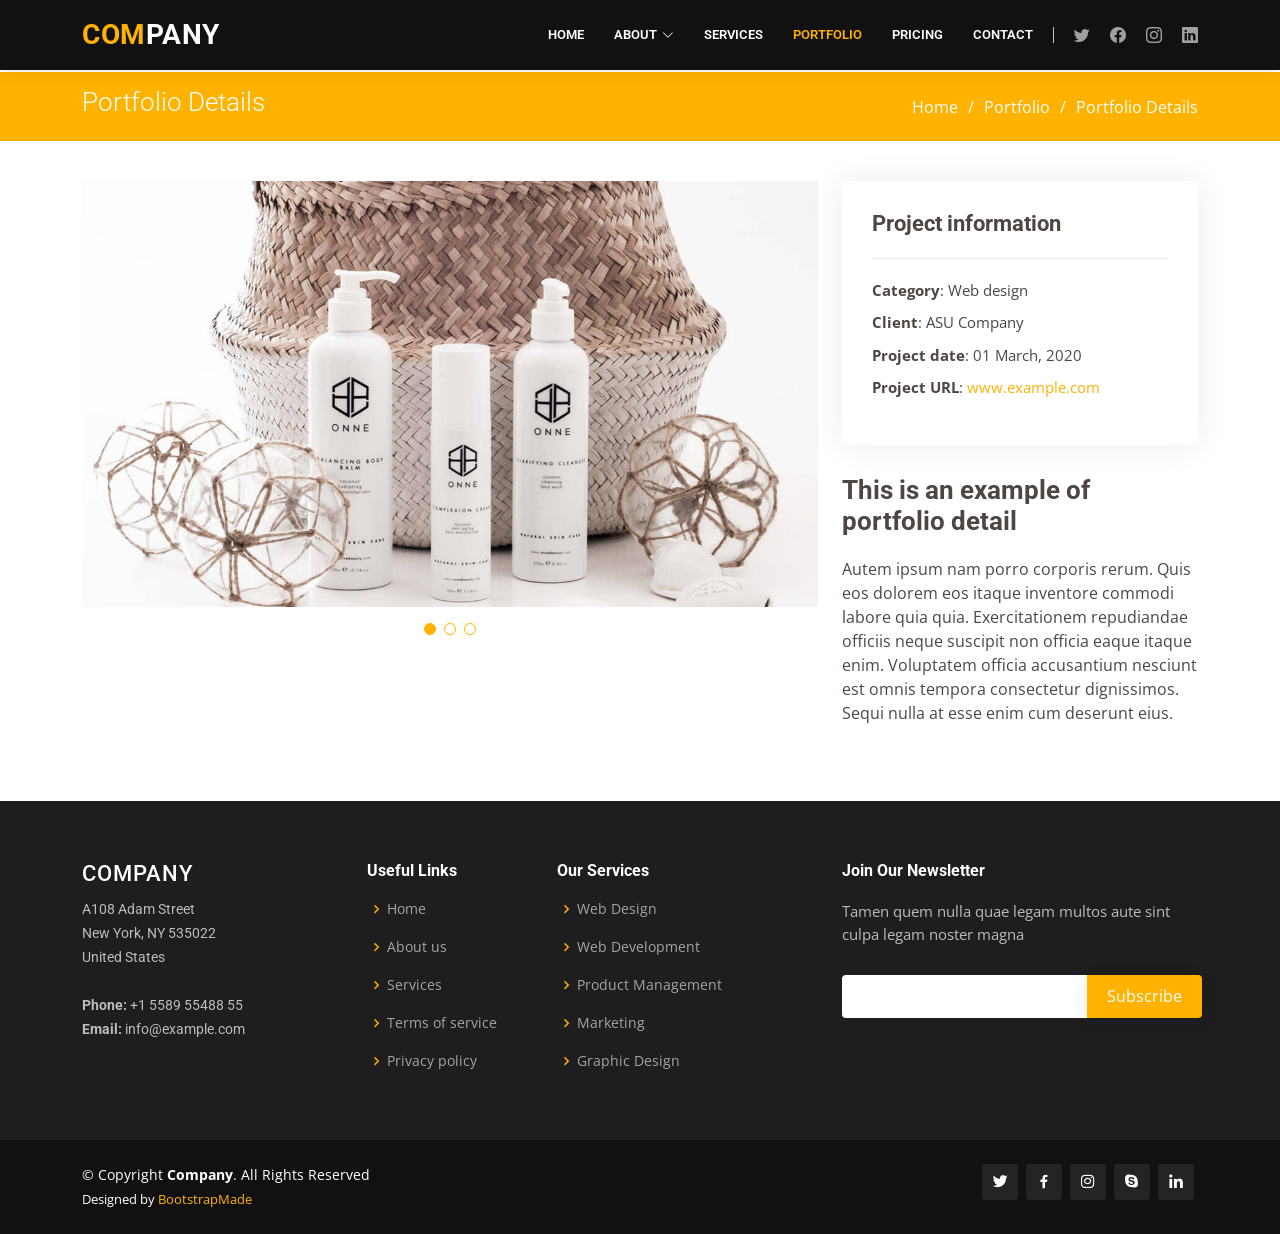
<file: paquetebasico.html>
<!DOCTYPE html>
<html lang="en">

<head>
  <meta charset="utf-8">
  <meta content="width=device-width, initial-scale=1.0" name="viewport">

  <title>Portfolio Details - Bar Tour </title>
  <meta content="" name="description">
  <meta content="" name="keywords">

  <!-- Favicons -->
  <link href="assets/img/favicon.png" rel="icon">
  <link href="assets/img/apple-touch-icon.png" rel="apple-touch-icon">

  <!-- Google Fonts -->
  <link href="https://fonts.googleapis.com/css?family=Open+Sans:300,300i,400,400i,600,600i,700,700i|Roboto:300,300i,400,400i,500,500i,600,600i,700,700i|Poppins:300,300i,400,400i,500,500i,600,600i,700,700i" rel="stylesheet">

  <!-- Vendor CSS Files -->
  <link href="assets/vendor/animate.css/animate.min.css" rel="stylesheet">
  <link href="assets/vendor/aos/aos.css" rel="stylesheet">
  <link href="assets/vendor/bootstrap/css/bootstrap.min.css" rel="stylesheet">
  <link href="assets/vendor/bootstrap-icons/bootstrap-icons.css" rel="stylesheet">
  <link href="assets/vendor/boxicons/css/boxicons.min.css" rel="stylesheet">
  <link href="assets/vendor/glightbox/css/glightbox.min.css" rel="stylesheet">
  <link href="assets/vendor/remixicon/remixicon.css" rel="stylesheet">
  <link href="assets/vendor/swiper/swiper-bundle.min.css" rel="stylesheet">

  <!-- Template Main CSS File -->
  <link href="assets/css/style.css" rel="stylesheet">

  <!-- =======================================================
  * Template Name: Company - v4.9.1
  * Template URL: https://bootstrapmade.com/company-free-html-bootstrap-template/
  * Author: BootstrapMade.com
  * License: https://bootstrapmade.com/license/
  ======================================================== -->
</head>

<body>

  <!-- ======= Header ======= -->
  <header id="header" class="fixed-top">
    <div class="container d-flex align-items-center">

      <h1 class="logo me-auto"><a href="index.html"><span>Com</span>pany</a></h1>
      <!-- Uncomment below if you prefer to use an image logo -->
      <!-- <a href="index.html" class="logo me-auto me-lg-0"><img src="assets/img/logo.png" alt="" class="img-fluid"></a>-->

      <nav id="navbar" class="navbar order-last order-lg-0">
        <ul>
          <li><a href="index.html">Home</a></li>

          <li class="dropdown"><a href="#"><span>About</span> <i class="bi bi-chevron-down"></i></a>
            <ul>
              <li><a href="about.html">About Us</a></li>
              <li><a href="testimonials.html">Testimonials</a></li>
            </ul>
          </li>

          <li><a href="services.html">Services</a></li>
          <li><a href="portfolio.html" class="active">Portfolio</a></li>
          <li><a href="pricing.html">Pricing</a></li>
          <li><a href="contact.html">Contact</a></li>

        </ul>
        <i class="bi bi-list mobile-nav-toggle"></i>
      </nav><!-- .navbar -->

      <div class="header-social-links d-flex">
        <a href="#" class="twitter"><i class="bu bi-twitter"></i></a>
        <a href="#" class="facebook"><i class="bu bi-facebook"></i></a>
        <a href="#" class="instagram"><i class="bu bi-instagram"></i></a>
        <a href="#" class="linkedin"><i class="bu bi-linkedin"></i></i></a>
      </div>

    </div>
  </header><!-- End Header -->

  <main id="main">

    <!-- ======= Breadcrumbs ======= -->
    <section id="breadcrumbs" class="breadcrumbs">
      <div class="container">

        <div class="d-flex justify-content-between align-items-center">
          <h2>Portfolio Details</h2>
          <ol>
            <li><a href="index.html">Home</a></li>
            <li><a href="portfolio.html">Portfolio</a></li>
            <li>Portfolio Details</li>
          </ol>
        </div>

      </div>
    </section><!-- End Breadcrumbs -->

    <!-- ======= Portfolio Details Section ======= -->
    <section id="portfolio-details" class="portfolio-details">
      <div class="container" data-aos="fade-up">

        <div class="row gy-4">

          <div class="col-lg-8">
            <div class="portfolio-details-slider swiper">
              <div class="swiper-wrapper align-items-center">

                <div class="swiper-slide">
                  <img src="assets/img/portfolio/portfolio-details-1.jpg" alt="">
                </div>

                <div class="swiper-slide">
                  <img src="assets/img/portfolio/portfolio-details-2.jpg" alt="">
                </div>

                <div class="swiper-slide">
                  <img src="assets/img/portfolio/portfolio-details-3.jpg" alt="">
                </div>

              </div>
              <div class="swiper-pagination"></div>
            </div>
          </div>

          <div class="col-lg-4">
            <div class="portfolio-info">
              <h3>Project information</h3>
              <ul>
                <li><strong>Category</strong>: Web design</li>
                <li><strong>Client</strong>: ASU Company</li>
                <li><strong>Project date</strong>: 01 March, 2020</li>
                <li><strong>Project URL</strong>: <a href="#">www.example.com</a></li>
              </ul>
            </div>
            <div class="portfolio-description">
              <h2>This is an example of portfolio detail</h2>
              <p>
                Autem ipsum nam porro corporis rerum. Quis eos dolorem eos itaque inventore commodi labore quia quia. Exercitationem repudiandae officiis neque suscipit non officia eaque itaque enim. Voluptatem officia accusantium nesciunt est omnis tempora consectetur dignissimos. Sequi nulla at esse enim cum deserunt eius.
              </p>
            </div>
          </div>

        </div>

      </div>
    </section><!-- End Portfolio Details Section -->

  </main><!-- End #main -->

  <!-- ======= Footer ======= -->
  <footer id="footer">

    <div class="footer-top">
      <div class="container">
        <div class="row">

          <div class="col-lg-3 col-md-6 footer-contact">
            <h3>Company</h3>
            <p>
              A108 Adam Street <br>
              New York, NY 535022<br>
              United States <br><br>
              <strong>Phone:</strong> +1 5589 55488 55<br>
              <strong>Email:</strong> info@example.com<br>
            </p>
          </div>

          <div class="col-lg-2 col-md-6 footer-links">
            <h4>Useful Links</h4>
            <ul>
              <li><i class="bx bx-chevron-right"></i> <a href="#">Home</a></li>
              <li><i class="bx bx-chevron-right"></i> <a href="#">About us</a></li>
              <li><i class="bx bx-chevron-right"></i> <a href="#">Services</a></li>
              <li><i class="bx bx-chevron-right"></i> <a href="#">Terms of service</a></li>
              <li><i class="bx bx-chevron-right"></i> <a href="#">Privacy policy</a></li>
            </ul>
          </div>

          <div class="col-lg-3 col-md-6 footer-links">
            <h4>Our Services</h4>
            <ul>
              <li><i class="bx bx-chevron-right"></i> <a href="#">Web Design</a></li>
              <li><i class="bx bx-chevron-right"></i> <a href="#">Web Development</a></li>
              <li><i class="bx bx-chevron-right"></i> <a href="#">Product Management</a></li>
              <li><i class="bx bx-chevron-right"></i> <a href="#">Marketing</a></li>
              <li><i class="bx bx-chevron-right"></i> <a href="#">Graphic Design</a></li>
            </ul>
          </div>

          <div class="col-lg-4 col-md-6 footer-newsletter">
            <h4>Join Our Newsletter</h4>
            <p>Tamen quem nulla quae legam multos aute sint culpa legam noster magna</p>
            <form action="" method="post">
              <input type="email" name="email"><input type="submit" value="Subscribe">
            </form>
          </div>

        </div>
      </div>
    </div>

    <div class="container d-md-flex py-4">

      <div class="me-md-auto text-center text-md-start">
        <div class="copyright">
          &copy; Copyright <strong><span>Company</span></strong>. All Rights Reserved
        </div>
        <div class="credits">
          <!-- All the links in the footer should remain intact. -->
          <!-- You can delete the links only if you purchased the pro version. -->
          <!-- Licensing information: https://bootstrapmade.com/license/ -->
          <!-- Purchase the pro version with working PHP/AJAX contact form: https://bootstrapmade.com/company-free-html-bootstrap-template/ -->
          Designed by <a href="https://bootstrapmade.com/">BootstrapMade</a>
        </div>
      </div>
      <div class="social-links text-center text-md-right pt-3 pt-md-0">
        <a href="#" class="twitter"><i class="bx bxl-twitter"></i></a>
        <a href="#" class="facebook"><i class="bx bxl-facebook"></i></a>
        <a href="#" class="instagram"><i class="bx bxl-instagram"></i></a>
        <a href="#" class="google-plus"><i class="bx bxl-skype"></i></a>
        <a href="#" class="linkedin"><i class="bx bxl-linkedin"></i></a>
      </div>
    </div>
  </footer><!-- End Footer -->

  <a href="#" class="back-to-top d-flex align-items-center justify-content-center"><i class="bi bi-arrow-up-short"></i></a>

  <!-- Vendor JS Files -->
  <script src="assets/vendor/aos/aos.js"></script>
  <script src="assets/vendor/bootstrap/js/bootstrap.bundle.min.js"></script>
  <script src="assets/vendor/glightbox/js/glightbox.min.js"></script>
  <script src="assets/vendor/isotope-layout/isotope.pkgd.min.js"></script>
  <script src="assets/vendor/swiper/swiper-bundle.min.js"></script>
  <script src="assets/vendor/waypoints/noframework.waypoints.js"></script>
  <script src="assets/vendor/php-email-form/validate.js"></script>

  <!-- Template Main JS File -->
  <script src="assets/js/main.js"></script>

</body>

</html>
</file>
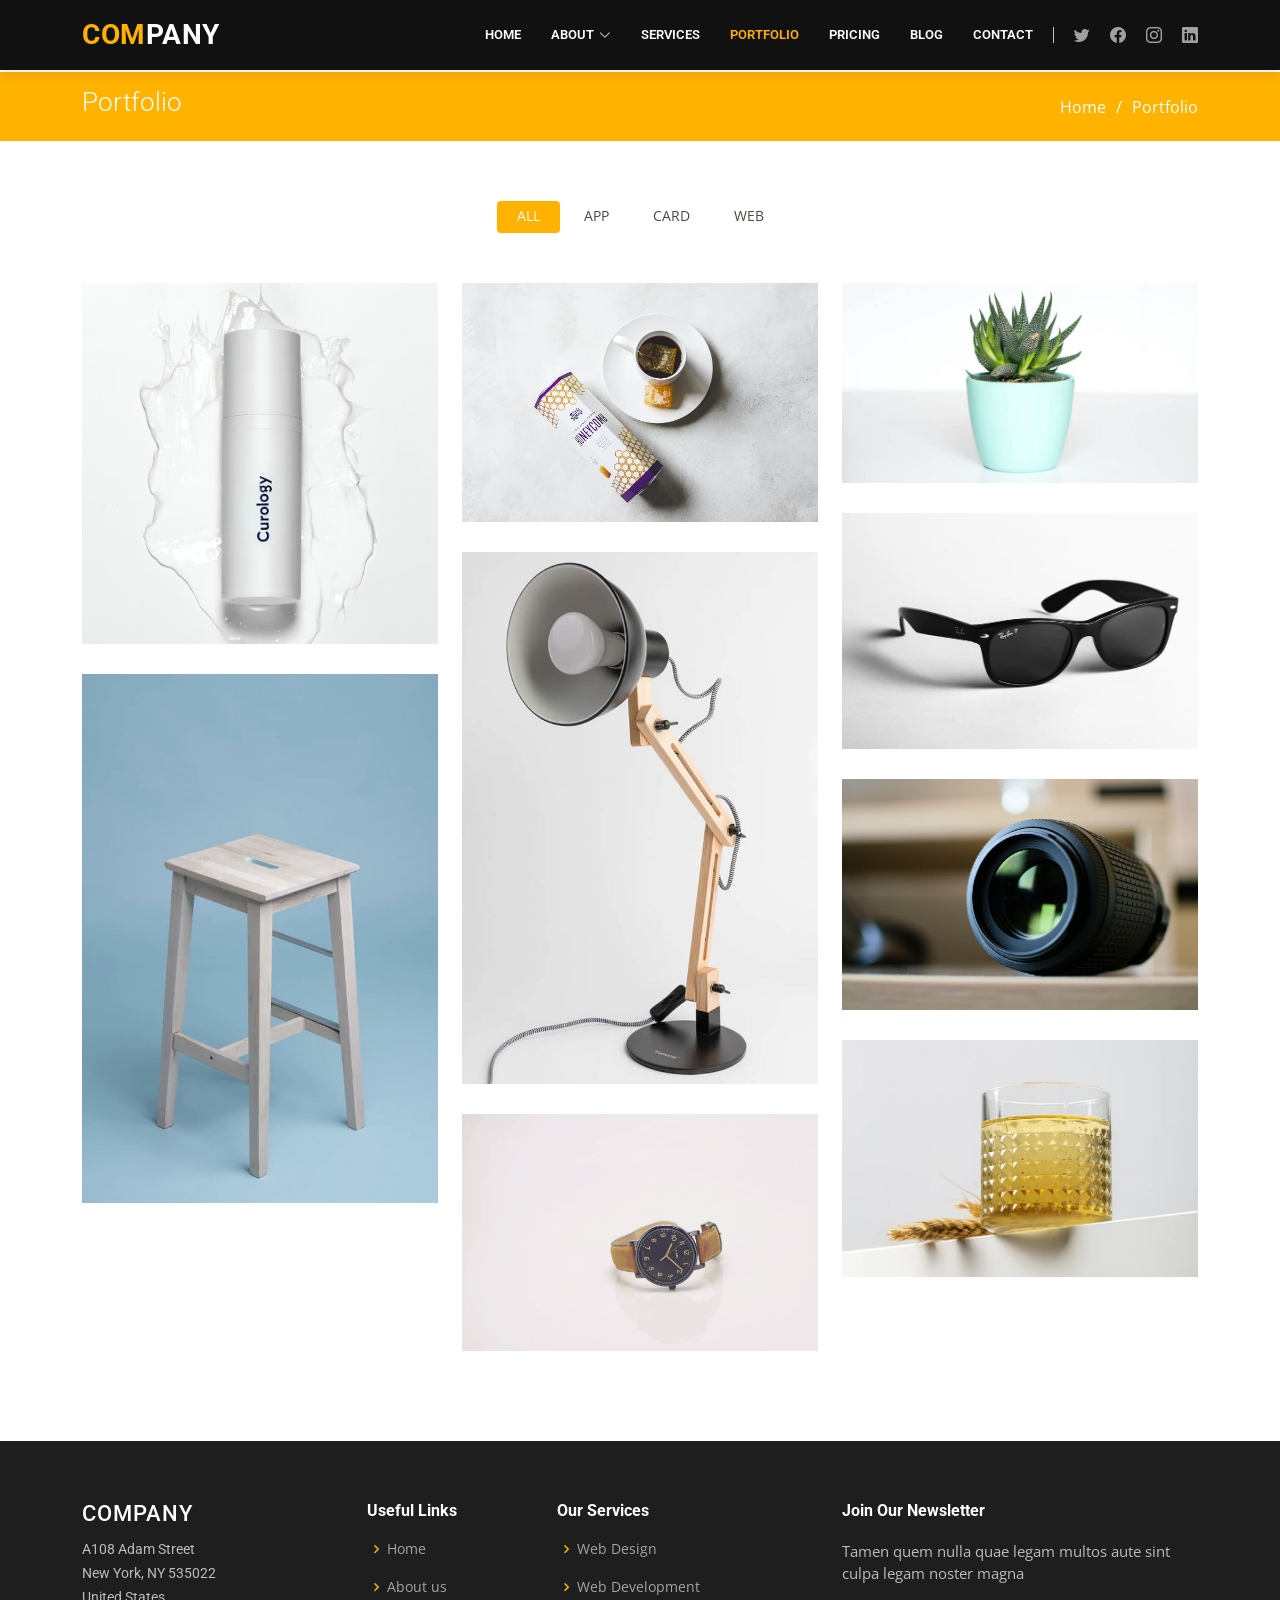
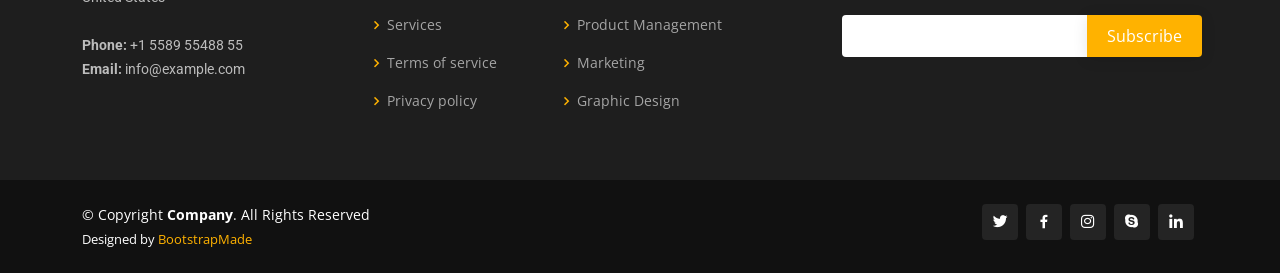
<file: portfolio.html>
<!DOCTYPE html>
<html lang="en">

<head>
  <meta charset="utf-8">
  <meta content="width=device-width, initial-scale=1.0" name="viewport">

  <title>Portfolio - Company Bootstrap Template</title>
  <meta content="" name="description">
  <meta content="" name="keywords">

  <!-- Favicons -->
  <link href="assets/img/favicon.png" rel="icon">
  <link href="assets/img/apple-touch-icon.png" rel="apple-touch-icon">

  <!-- Google Fonts -->
  <link href="https://fonts.googleapis.com/css?family=Open+Sans:300,300i,400,400i,600,600i,700,700i|Roboto:300,300i,400,400i,500,500i,600,600i,700,700i|Poppins:300,300i,400,400i,500,500i,600,600i,700,700i" rel="stylesheet">

  <!-- Vendor CSS Files -->
  <link href="assets/vendor/animate.css/animate.min.css" rel="stylesheet">
  <link href="assets/vendor/aos/aos.css" rel="stylesheet">
  <link href="assets/vendor/bootstrap/css/bootstrap.min.css" rel="stylesheet">
  <link href="assets/vendor/bootstrap-icons/bootstrap-icons.css" rel="stylesheet">
  <link href="assets/vendor/boxicons/css/boxicons.min.css" rel="stylesheet">
  <link href="assets/vendor/glightbox/css/glightbox.min.css" rel="stylesheet">
  <link href="assets/vendor/remixicon/remixicon.css" rel="stylesheet">
  <link href="assets/vendor/swiper/swiper-bundle.min.css" rel="stylesheet">

  <!-- Template Main CSS File -->
  <link href="assets/css/style.css" rel="stylesheet">

  <!-- =======================================================
  * Template Name: Company - v4.9.1
  * Template URL: https://bootstrapmade.com/company-free-html-bootstrap-template/
  * Author: BootstrapMade.com
  * License: https://bootstrapmade.com/license/
  ======================================================== -->
</head>

<body>

  <!-- ======= Header ======= -->
  <header id="header" class="fixed-top">
    <div class="container d-flex align-items-center">

      <h1 class="logo me-auto"><a href="index.html"><span>Com</span>pany</a></h1>
      <!-- Uncomment below if you prefer to use an image logo -->
      <!-- <a href="index.html" class="logo me-auto me-lg-0"><img src="assets/img/logo.png" alt="" class="img-fluid"></a>-->

      <nav id="navbar" class="navbar order-last order-lg-0">
        <ul>
          <li><a href="index.html">Home</a></li>

          <li class="dropdown"><a href="#"><span>About</span> <i class="bi bi-chevron-down"></i></a>
            <ul>
              <li><a href="about.html">About Us</a></li>
              <li><a href="team.html">Team</a></li>
              <li><a href="testimonials.html">Testimonials</a></li>
              <li class="dropdown"><a href="#"><span>Deep Drop Down</span> <i class="bi bi-chevron-right"></i></a>
                <ul>
                  <li><a href="#">Deep Drop Down 1</a></li>
                  <li><a href="#">Deep Drop Down 2</a></li>
                  <li><a href="#">Deep Drop Down 3</a></li>
                  <li><a href="#">Deep Drop Down 4</a></li>
                  <li><a href="#">Deep Drop Down 5</a></li>
                </ul>
              </li>
            </ul>
          </li>

          <li><a href="services.html">Services</a></li>
          <li><a href="portfolio.html" class="active">Portfolio</a></li>
          <li><a href="pricing.html">Pricing</a></li>
          <li><a href="blog.html">Blog</a></li>
          <li><a href="contact.html">Contact</a></li>

        </ul>
        <i class="bi bi-list mobile-nav-toggle"></i>
      </nav><!-- .navbar -->

      <div class="header-social-links d-flex">
        <a href="#" class="twitter"><i class="bu bi-twitter"></i></a>
        <a href="#" class="facebook"><i class="bu bi-facebook"></i></a>
        <a href="#" class="instagram"><i class="bu bi-instagram"></i></a>
        <a href="#" class="linkedin"><i class="bu bi-linkedin"></i></i></a>
      </div>

    </div>
  </header><!-- End Header -->

  <main id="main">

    <!-- ======= Breadcrumbs ======= -->
    <section id="breadcrumbs" class="breadcrumbs">
      <div class="container">

        <div class="d-flex justify-content-between align-items-center">
          <h2>Portfolio</h2>
          <ol>
            <li><a href="index.html">Home</a></li>
            <li>Portfolio</li>
          </ol>
        </div>

      </div>
    </section><!-- End Breadcrumbs -->

    <!-- ======= Portfolio Section ======= -->
    <section id="portfolio" class="portfolio">
      <div class="container">

        <div class="row" data-aos="fade-up">
          <div class="col-lg-12 d-flex justify-content-center">
            <ul id="portfolio-flters">
              <li data-filter="*" class="filter-active">All</li>
              <li data-filter=".filter-app">App</li>
              <li data-filter=".filter-card">Card</li>
              <li data-filter=".filter-web">Web</li>
            </ul>
          </div>
        </div>

        <div class="row portfolio-container" data-aos="fade-up">

          <div class="col-lg-4 col-md-6 portfolio-item filter-app">
            <img src="assets/img/portfolio/portfolio-1.jpg" class="img-fluid" alt="">
            <div class="portfolio-info">
              <h4>App 1</h4>
              <p>App</p>
              <a href="assets/img/portfolio/portfolio-1.jpg" data-gallery="portfolioGallery" class="portfolio-lightbox preview-link" title="App 1"><i class="bx bx-plus"></i></a>
              <a href="portfolio-details.html" class="details-link" title="More Details"><i class="bx bx-link"></i></a>
            </div>
          </div>

          <div class="col-lg-4 col-md-6 portfolio-item filter-web">
            <img src="assets/img/portfolio/portfolio-2.jpg" class="img-fluid" alt="">
            <div class="portfolio-info">
              <h4>Web 3</h4>
              <p>Web</p>
              <a href="assets/img/portfolio/portfolio-2.jpg" data-gallery="portfolioGallery" class="portfolio-lightbox preview-link" title="Web 3"><i class="bx bx-plus"></i></a>
              <a href="portfolio-details.html" class="details-link" title="More Details"><i class="bx bx-link"></i></a>
            </div>
          </div>

          <div class="col-lg-4 col-md-6 portfolio-item filter-app">
            <img src="assets/img/portfolio/portfolio-3.jpg" class="img-fluid" alt="">
            <div class="portfolio-info">
              <h4>App 2</h4>
              <p>App</p>
              <a href="assets/img/portfolio/portfolio-3.jpg" data-gallery="portfolioGallery" class="portfolio-lightbox preview-link" title="App 2"><i class="bx bx-plus"></i></a>
              <a href="portfolio-details.html" class="details-link" title="More Details"><i class="bx bx-link"></i></a>
            </div>
          </div>

          <div class="col-lg-4 col-md-6 portfolio-item filter-card">
            <img src="assets/img/portfolio/portfolio-4.jpg" class="img-fluid" alt="">
            <div class="portfolio-info">
              <h4>Card 2</h4>
              <p>Card</p>
              <a href="assets/img/portfolio/portfolio-4.jpg" data-gallery="portfolioGallery" class="portfolio-lightbox preview-link" title="Card 2"><i class="bx bx-plus"></i></a>
              <a href="portfolio-details.html" class="details-link" title="More Details"><i class="bx bx-link"></i></a>
            </div>
          </div>

          <div class="col-lg-4 col-md-6 portfolio-item filter-web">
            <img src="assets/img/portfolio/portfolio-5.jpg" class="img-fluid" alt="">
            <div class="portfolio-info">
              <h4>Web 2</h4>
              <p>Web</p>
              <a href="assets/img/portfolio/portfolio-5.jpg" data-gallery="portfolioGallery" class="portfolio-lightbox preview-link" title="Web 2"><i class="bx bx-plus"></i></a>
              <a href="portfolio-details.html" class="details-link" title="More Details"><i class="bx bx-link"></i></a>
            </div>
          </div>

          <div class="col-lg-4 col-md-6 portfolio-item filter-app">
            <img src="assets/img/portfolio/portfolio-6.jpg" class="img-fluid" alt="">
            <div class="portfolio-info">
              <h4>App 3</h4>
              <p>App</p>
              <a href="assets/img/portfolio/portfolio-6.jpg" data-gallery="portfolioGallery" class="portfolio-lightbox preview-link" title="App 3"><i class="bx bx-plus"></i></a>
              <a href="portfolio-details.html" class="details-link" title="More Details"><i class="bx bx-link"></i></a>
            </div>
          </div>

          <div class="col-lg-4 col-md-6 portfolio-item filter-card">
            <img src="assets/img/portfolio/portfolio-7.jpg" class="img-fluid" alt="">
            <div class="portfolio-info">
              <h4>Card 1</h4>
              <p>Card</p>
              <a href="assets/img/portfolio/portfolio-7.jpg" data-gallery="portfolioGallery" class="portfolio-lightbox preview-link" title="Card 1"><i class="bx bx-plus"></i></a>
              <a href="portfolio-details.html" class="details-link" title="More Details"><i class="bx bx-link"></i></a>
            </div>
          </div>

          <div class="col-lg-4 col-md-6 portfolio-item filter-card">
            <img src="assets/img/portfolio/portfolio-8.jpg" class="img-fluid" alt="">
            <div class="portfolio-info">
              <h4>Card 3</h4>
              <p>Card</p>
              <a href="assets/img/portfolio/portfolio-8.jpg" data-gallery="portfolioGallery" class="portfolio-lightbox preview-link" title="Card 3"><i class="bx bx-plus"></i></a>
              <a href="portfolio-details.html" class="details-link" title="More Details"><i class="bx bx-link"></i></a>
            </div>
          </div>

          <div class="col-lg-4 col-md-6 portfolio-item filter-web">
            <img src="assets/img/portfolio/portfolio-9.jpg" class="img-fluid" alt="">
            <div class="portfolio-info">
              <h4>Web 3</h4>
              <p>Web</p>
              <a href="assets/img/portfolio/portfolio-9.jpg" data-gallery="portfolioGallery" class="portfolio-lightbox preview-link" title="Web 3"><i class="bx bx-plus"></i></a>
              <a href="portfolio-details.html" class="details-link" title="More Details"><i class="bx bx-link"></i></a>
            </div>
          </div>

        </div>

      </div>
    </section><!-- End Portfolio Section -->

  </main><!-- End #main -->

  <!-- ======= Footer ======= -->
  <footer id="footer">

    <div class="footer-top">
      <div class="container">
        <div class="row">

          <div class="col-lg-3 col-md-6 footer-contact">
            <h3>Company</h3>
            <p>
              A108 Adam Street <br>
              New York, NY 535022<br>
              United States <br><br>
              <strong>Phone:</strong> +1 5589 55488 55<br>
              <strong>Email:</strong> info@example.com<br>
            </p>
          </div>

          <div class="col-lg-2 col-md-6 footer-links">
            <h4>Useful Links</h4>
            <ul>
              <li><i class="bx bx-chevron-right"></i> <a href="#">Home</a></li>
              <li><i class="bx bx-chevron-right"></i> <a href="#">About us</a></li>
              <li><i class="bx bx-chevron-right"></i> <a href="#">Services</a></li>
              <li><i class="bx bx-chevron-right"></i> <a href="#">Terms of service</a></li>
              <li><i class="bx bx-chevron-right"></i> <a href="#">Privacy policy</a></li>
            </ul>
          </div>

          <div class="col-lg-3 col-md-6 footer-links">
            <h4>Our Services</h4>
            <ul>
              <li><i class="bx bx-chevron-right"></i> <a href="#">Web Design</a></li>
              <li><i class="bx bx-chevron-right"></i> <a href="#">Web Development</a></li>
              <li><i class="bx bx-chevron-right"></i> <a href="#">Product Management</a></li>
              <li><i class="bx bx-chevron-right"></i> <a href="#">Marketing</a></li>
              <li><i class="bx bx-chevron-right"></i> <a href="#">Graphic Design</a></li>
            </ul>
          </div>

          <div class="col-lg-4 col-md-6 footer-newsletter">
            <h4>Join Our Newsletter</h4>
            <p>Tamen quem nulla quae legam multos aute sint culpa legam noster magna</p>
            <form action="" method="post">
              <input type="email" name="email"><input type="submit" value="Subscribe">
            </form>
          </div>

        </div>
      </div>
    </div>

    <div class="container d-md-flex py-4">

      <div class="me-md-auto text-center text-md-start">
        <div class="copyright">
          &copy; Copyright <strong><span>Company</span></strong>. All Rights Reserved
        </div>
        <div class="credits">
          <!-- All the links in the footer should remain intact. -->
          <!-- You can delete the links only if you purchased the pro version. -->
          <!-- Licensing information: https://bootstrapmade.com/license/ -->
          <!-- Purchase the pro version with working PHP/AJAX contact form: https://bootstrapmade.com/company-free-html-bootstrap-template/ -->
          Designed by <a href="https://bootstrapmade.com/">BootstrapMade</a>
        </div>
      </div>
      <div class="social-links text-center text-md-right pt-3 pt-md-0">
        <a href="#" class="twitter"><i class="bx bxl-twitter"></i></a>
        <a href="#" class="facebook"><i class="bx bxl-facebook"></i></a>
        <a href="#" class="instagram"><i class="bx bxl-instagram"></i></a>
        <a href="#" class="google-plus"><i class="bx bxl-skype"></i></a>
        <a href="#" class="linkedin"><i class="bx bxl-linkedin"></i></a>
      </div>
    </div>
  </footer><!-- End Footer -->

  <a href="#" class="back-to-top d-flex align-items-center justify-content-center"><i class="bi bi-arrow-up-short"></i></a>

  <!-- Vendor JS Files -->
  <script src="assets/vendor/aos/aos.js"></script>
  <script src="assets/vendor/bootstrap/js/bootstrap.bundle.min.js"></script>
  <script src="assets/vendor/glightbox/js/glightbox.min.js"></script>
  <script src="assets/vendor/isotope-layout/isotope.pkgd.min.js"></script>
  <script src="assets/vendor/swiper/swiper-bundle.min.js"></script>
  <script src="assets/vendor/waypoints/noframework.waypoints.js"></script>
  <script src="assets/vendor/php-email-form/validate.js"></script>

  <!-- Template Main JS File -->
  <script src="assets/js/main.js"></script>

</body>

</html>
</file>
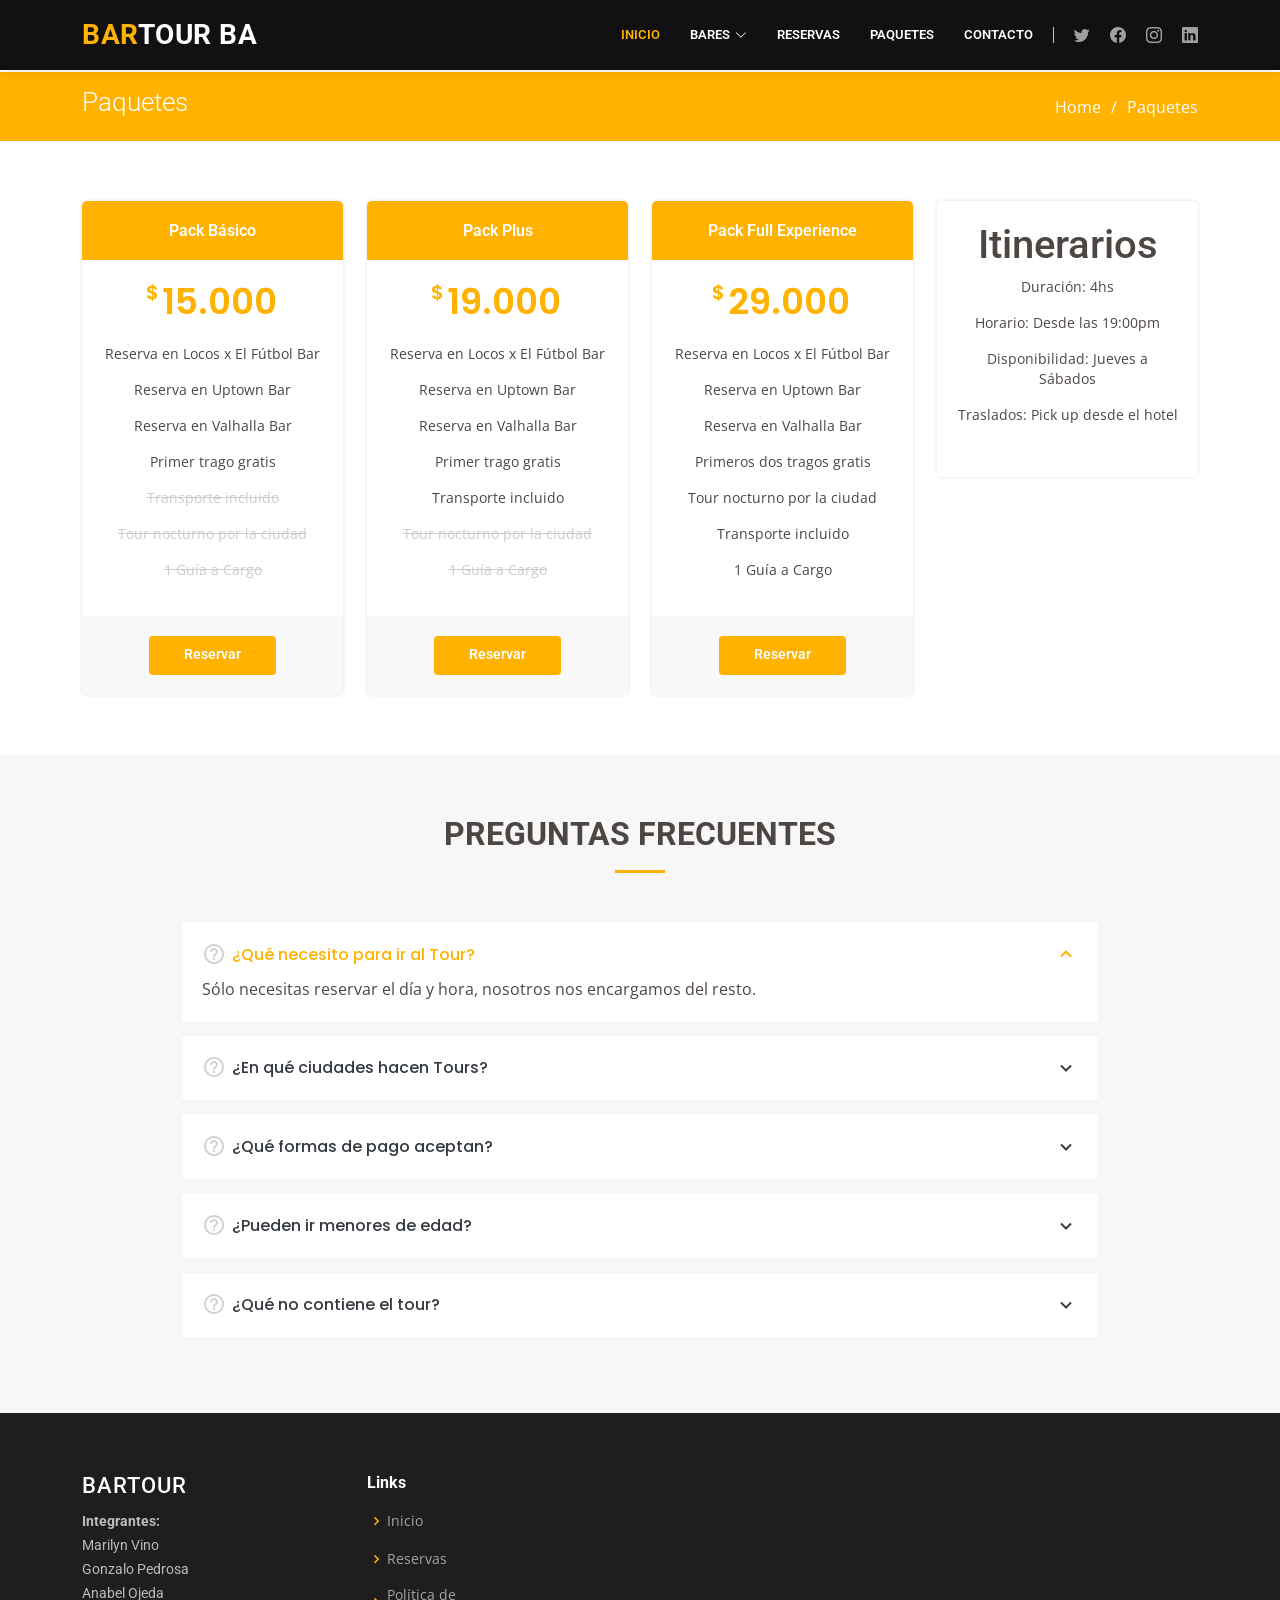
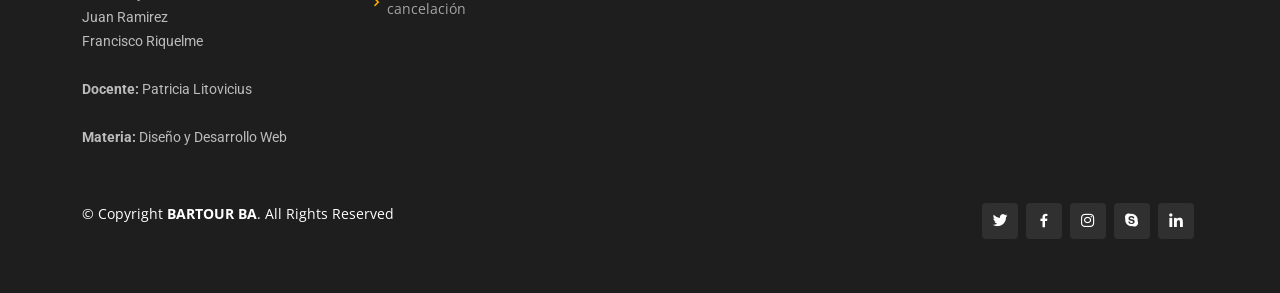
<file: pricing.html>
<!DOCTYPE html>
<html lang="en">

<head>
  <meta charset="utf-8">
  <meta content="width=device-width, initial-scale=1.0" name="viewport">

  <title>Paquetes - BarTour BA </title>
  <meta content="" name="description">
  <meta content="" name="keywords">

  <!-- Favicons -->
  
  <link href="assets/img/apple-touch-icon.png" rel="apple-touch-icon">

  <!-- Google Fonts -->
  <link href="https://fonts.googleapis.com/css?family=Open+Sans:300,300i,400,400i,600,600i,700,700i|Roboto:300,300i,400,400i,500,500i,600,600i,700,700i|Poppins:300,300i,400,400i,500,500i,600,600i,700,700i" rel="stylesheet">

  <!-- Vendor CSS Files -->
  <link href="assets/vendor/animate.css/animate.min.css" rel="stylesheet">
  <link href="assets/vendor/aos/aos.css" rel="stylesheet">
  <link href="assets/vendor/bootstrap/css/bootstrap.min.css" rel="stylesheet">
  <link href="assets/vendor/bootstrap-icons/bootstrap-icons.css" rel="stylesheet">
  <link href="assets/vendor/boxicons/css/boxicons.min.css" rel="stylesheet">
  <link href="assets/vendor/glightbox/css/glightbox.min.css" rel="stylesheet">
  <link href="assets/vendor/remixicon/remixicon.css" rel="stylesheet">
  <link href="assets/vendor/swiper/swiper-bundle.min.css" rel="stylesheet">

  <!-- Template Main CSS File -->
  <link href="assets/css/style.css" rel="stylesheet">

  <!-- =======================================================
  * Template Name: Company - v4.9.1
  * Template URL: https://bootstrapmade.com/company-free-html-bootstrap-template/
  * Author: BootstrapMade.com
  * License: https://bootstrapmade.com/license/
  ======================================================== -->
</head>

<body>

  <!-- ======= Header ======= -->
  <header id="header" class="fixed-top">
    <div class="container d-flex align-items-center">

      <h1 class="logo me-auto"><a href="index.html"><span>Bar</span>Tour BA</a></h1>
      <!-- Uncomment below if you prefer to use an image logo -->
      <!-- <a href="index.html" class="logo me-auto me-lg-0"><img src="assets/img/logo.png" alt="" class="img-fluid"></a>-->

      <nav id="navbar" class="navbar order-last order-lg-0">
        <ul>
          <li><a href="index.html" class="active">Inicio</a></li>

          <li class="dropdown"><a href="#"><span>Bares</span> <i class="bi bi-chevron-down"></i></a>
            <ul>
              <li><a href="bar1.html">Uptown Bar</a></li>
              <li><a href="bar2.html">Locos X el futbol</a></li>
              <li><a href="bar3.html">Valhalla Bar</a></li>
            </ul>
          </li>

          <li><a href="form.html">Reservas</a></li>
          
          <li><a href="pricing.html">Paquetes</a></li>
          
          <li><a href="contact.html">Contacto</a></li>

        </ul>
        <i class="bi bi-list mobile-nav-toggle"></i>
      </nav><!-- .navbar -->

      <div class="header-social-links d-flex">
        <a href="#" class="twitter"><i class="bu bi-twitter"></i></a>
        <a href="#" class="facebook"><i class="bu bi-facebook"></i></a>
        <a href="https://www.instagram.com/bartourba/" class="instagram"><i class="bu bi-instagram"></i></a>
        <a href="#" class="linkedin"><i class="bu bi-linkedin"></i></i></a>
      </div>

    </div>
  </header><!-- End Header -->

  <main id="main">

    <!-- ======= Breadcrumbs ======= -->
    <section id="breadcrumbs" class="breadcrumbs">
      <div class="container">

        <div class="d-flex justify-content-between align-items-center">
          <h2>Paquetes</h2>
          <ol>
            <li><a href="index.html">Home</a></li>
            <li>Paquetes</li>
          </ol>
        </div>

      </div>
    </section><!-- End Breadcrumbs -->

    <!-- ======= Pricing Section ======= -->
    <section id="pricing" class="pricing">
      <div class="container" data-aos="fade-up">

        <div class="row">

          <div class="col-lg-3 col-md-6" id="paqueteBasico" onclick="opcion1()">
            <div class="box featured">
              <h3>Pack Básico</h3>
              <h4><sup>$</sup>15.000</h4>
              <ul>
                <li>Reserva en Locos x El Fútbol Bar</li>
                <li>Reserva en Uptown Bar</li>
                <li>Reserva en Valhalla Bar</li>
                <li>Primer trago gratis</li>
                <li class="na">Transporte incluido</li>
                <li class="na">Tour nocturno por la ciudad</li>
                <li class="na">1 Guía a Cargo</li>
              </ul>
              <div class="btn-wrap">
                <a href="form.html" class="btn-buy">Reservar</a>
              </div>
            </div>
          </div>

          <div class="col-lg-3 col-md-6 mt-4 mt-md-0" id="paquetePlus" onclick="opcion2()">
            <div class="box featured">
              <h3>Pack Plus</h3>
              <h4><sup>$</sup>19.000</h4>
              <ul>
                <li>Reserva en Locos x El Fútbol Bar</li>
                <li>Reserva en Uptown Bar</li>
                <li>Reserva en Valhalla Bar</li>
                <li>Primer trago gratis</li>
                <li>Transporte incluido</li>
                <li class="na">Tour nocturno por la ciudad</li>
                <li class="na">1 Guía a Cargo</li>
              </ul>
              <div class="btn-wrap">
                <a href="form.html" class="btn-buy">Reservar</a>
              </div>
            </div>
          </div>

          <div class="col-lg-3 col-md-6 mt-4 mt-lg-0" id="paqueteFull" onclick="opcion3()">
            <div class="box featured">
              <h3>Pack Full Experience</h3>
              <h4><sup>$</sup>29.000</h4>
              <ul>
                <li>Reserva en Locos x El Fútbol Bar</li>
                <li>Reserva en Uptown Bar</li>
                <li>Reserva en Valhalla Bar</li>
                <li>Primeros dos tragos gratis</li>
                <li>Tour nocturno por la ciudad</li>
                <li>Transporte incluido</li>
                <li>1 Guía a Cargo</li>
              </ul>
              <div class="btn-wrap">
                <a href="form.html" class="btn-buy">Reservar</a>
              </div>
            </div>

          </div>

          <div class="col-lg-3 col-md-6" id="generalDescripcion">
            <div class="box">
              <h1>Itinerarios</h1>
              <!-- <h4><sup>$</sup>15.000</h4> -->
              <ul>
                <li>Duración: 4hs</li>
                <li>Horario: Desde las 19:00pm</li>
                <li>Disponibilidad: Jueves a Sábados</li>
                <li>Traslados: Pick up desde el hotel</li>
              </ul>

            </div>
          </div>
          
          <!-- cajas -->
          <div class="col-lg-3 col-md-6 box2" id="descripcionBasico">
            <div class="box">
              <h1>Itinerarios</h1>
              <!-- <h4><sup>$</sup>15.000</h4> -->
              <ul>
                <li>Duración: 4hs</li>
                <li>Disponibilidad: Jueves a Sábados</li>
                <li>Traslados: Pick up desde el hotel</li>
                <li>Transporte incluido</li>
                <li>Barra libre</li>
              </ul>

            </div>
          </div>
          <div class="col-lg-3 col-md-6 box3" id="descripcionFull">
            <div class="box">
              <h1>Itinerario</h1>
              <!-- <h4><sup>$</sup>15.000</h4> -->
              <ul>
                <li>Duración: hs</li>
                <li>Disponibilidad: Jueves a Sábados</li>
                <li>Traslados: Pick up desde el hotel</li>
                <li>Transporte incluido</li>
                <li>Barra libre</li>
              </ul>

            </div>
          </div>


        </div>

      </div>
    </section><!-- End Pricing Section -->

    <!-- ======= Frequently Asked Questions Section ======= -->
    <section id="faq" class="faq section-bg">
      <div class="container" data-aos="fade-up">

        <div class="section-title">
          <h2>Preguntas frecuentes</h2>
        </div>

        <div class="faq-list">
          <ul>
            <li data-aos="fade-up">
              <i class="bx bx-help-circle icon-help"></i> <a data-bs-toggle="collapse" class="collapse" data-bs-target="#faq-list-1"> ¿Qué necesito para ir al Tour?<i class="bx bx-chevron-down icon-show"></i><i class="bx bx-chevron-up icon-close"></i></a>
              <div id="faq-list-1" class="collapse show" data-bs-parent=".faq-list">
                <p>
                  Sólo necesitas reservar el día y hora, nosotros nos encargamos del resto.
                </p>
              </div>
            </li>

            <li data-aos="fade-up" data-aos-delay="100">
              <i class="bx bx-help-circle icon-help"></i> <a data-bs-toggle="collapse" data-bs-target="#faq-list-2" class="collapsed"> ¿En qué ciudades hacen Tours?<i class="bx bx-chevron-down icon-show"></i><i class="bx bx-chevron-up icon-close"></i></a>
              <div id="faq-list-2" class="collapse" data-bs-parent=".faq-list">
                <p>
                  Por ahora nuestro servicio sólo ofrece tours por Buenos Aires.
                </p>
              </div>
            </li>

            <li data-aos="fade-up" data-aos-delay="200">
              <i class="bx bx-help-circle icon-help"></i> <a data-bs-toggle="collapse" data-bs-target="#faq-list-3" class="collapsed">¿Qué formas de pago aceptan? <i class="bx bx-chevron-down icon-show"></i><i class="bx bx-chevron-up icon-close"></i></a>
              <div id="faq-list-3" class="collapse" data-bs-parent=".faq-list">
                <p>
                  Aceptamos únicamente tarjetas de credito y Mercadopago.
                </p>
              </div>
            </li>

            <li data-aos="fade-up" data-aos-delay="200">
              <i class="bx bx-help-circle icon-help"></i> <a data-bs-toggle="collapse" data-bs-target="#faq-list-4" class="collapsed">¿Pueden ir menores de edad? <i class="bx bx-chevron-down icon-show"></i><i class="bx bx-chevron-up icon-close"></i></a>
              <div id="faq-list-4" class="collapse" data-bs-parent=".faq-list">
                <p>
                  No. El servicio es única y exclusivamente para personas mayores de 18 años.
                </p>
              </div>
            </li>

            <li data-aos="fade-up" data-aos-delay="200">
              <i class="bx bx-help-circle icon-help"></i> <a data-bs-toggle="collapse" data-bs-target="#faq-list-5" class="collapsed">¿Qué no contiene el tour? <i class="bx bx-chevron-down icon-show"></i><i class="bx bx-chevron-up icon-close"></i></a>
              <div id="faq-list-5" class="collapse" data-bs-parent=".faq-list">
                <p>
                  Exceptuando el primer o segundo trago gratis, no incluye gastos extras en comida o bebidas dentro de los bares.
                </p> 
              </div>
            </li>
            
          </ul>
        </div>

      </div>
    </section><!-- End Frequently Asked Questions Section -->

  </main><!-- End #main -->

  <!-- ======= Footer ======= -->
  <footer id="footer">

    <div class="footer-top">
      <div class="container">
        <div class="row">

          <div class="col-lg-3 col-md-6 footer-contact">
            <h3>BARTOUR</h3>
            <p>
              <strong>Integrantes:</strong> <br>
              Marilyn Vino<br>
              Gonzalo Pedrosa<br>
              Anabel Ojeda<br>
              Juan Ramirez <br>
              Francisco Riquelme <br><br>
              <strong>Docente:</strong> Patricia Litovicius<br><br>
              <strong>Materia:</strong> Diseño y Desarrollo Web<br>
            </p>
          </div>

          <div class="col-lg-2 col-md-6 footer-links">
            <h4>Links</h4>
            <ul>
              <li><i class="bx bx-chevron-right"></i> <a href="#">Inicio</a></li>
              <li><i class="bx bx-chevron-right"></i> <a href="form.html">Reservas</a></li>
              <li><i class="bx bx-chevron-right"></i> <a href="testimonials.html">Política de cancelación</a></li>
            </ul>
          </div>

    <div class="container d-md-flex py-4">

      <div class="me-md-auto text-center text-md-start">
        <div class="copyright">
          &copy; Copyright <strong><span>BARTOUR BA</span></strong>. All Rights Reserved
        </div>
        <div class="credits">
          <!-- All the links in the footer should remain intact. -->
          <!-- You can delete the links only if you purchased the pro version. -->
          <!-- Licensing information: https://bootstrapmade.com/license/ -->
          <!-- Purchase the pro version with working PHP/AJAX contact form: https://bootstrapmade.com/company-free-html-bootstrap-template/ -->

        </div>
      </div>
      <div class="social-links text-center text-md-right pt-3 pt-md-0">
        <a href="#" class="twitter"><i class="bx bxl-twitter"></i></a>
        <a href="#" class="facebook"><i class="bx bxl-facebook"></i></a>
        <a href="https://www.instagram.com/bartourba/" class="instagram"><i class="bx bxl-instagram"></i></a>
        <a href="#" class="google-plus"><i class="bx bxl-skype"></i></a>
        <a href="#" class="linkedin"><i class="bx bxl-linkedin"></i></a>
      </div>
    </div>
  </footer><!-- End Footer -->

  <a href="#" class="back-to-top d-flex align-items-center justify-content-center"><i class="bi bi-arrow-up-short"></i></a>

  <!-- Vendor JS Files -->
  <script src="assets/vendor/aos/aos.js"></script>
  <script src="assets/vendor/bootstrap/js/bootstrap.bundle.min.js"></script>
  <script src="assets/vendor/glightbox/js/glightbox.min.js"></script>
  <script src="assets/vendor/isotope-layout/isotope.pkgd.min.js"></script>
  <script src="assets/vendor/swiper/swiper-bundle.min.js"></script>
  <script src="assets/vendor/waypoints/noframework.waypoints.js"></script>
  <script src="assets/vendor/php-email-form/validate.js"></script>
  <script src="assets/js/paquetes.js" defer></script>

  <!-- Template Main JS File -->
  <script src="assets/js/main.js"></script>

</body>

</html>
</file>
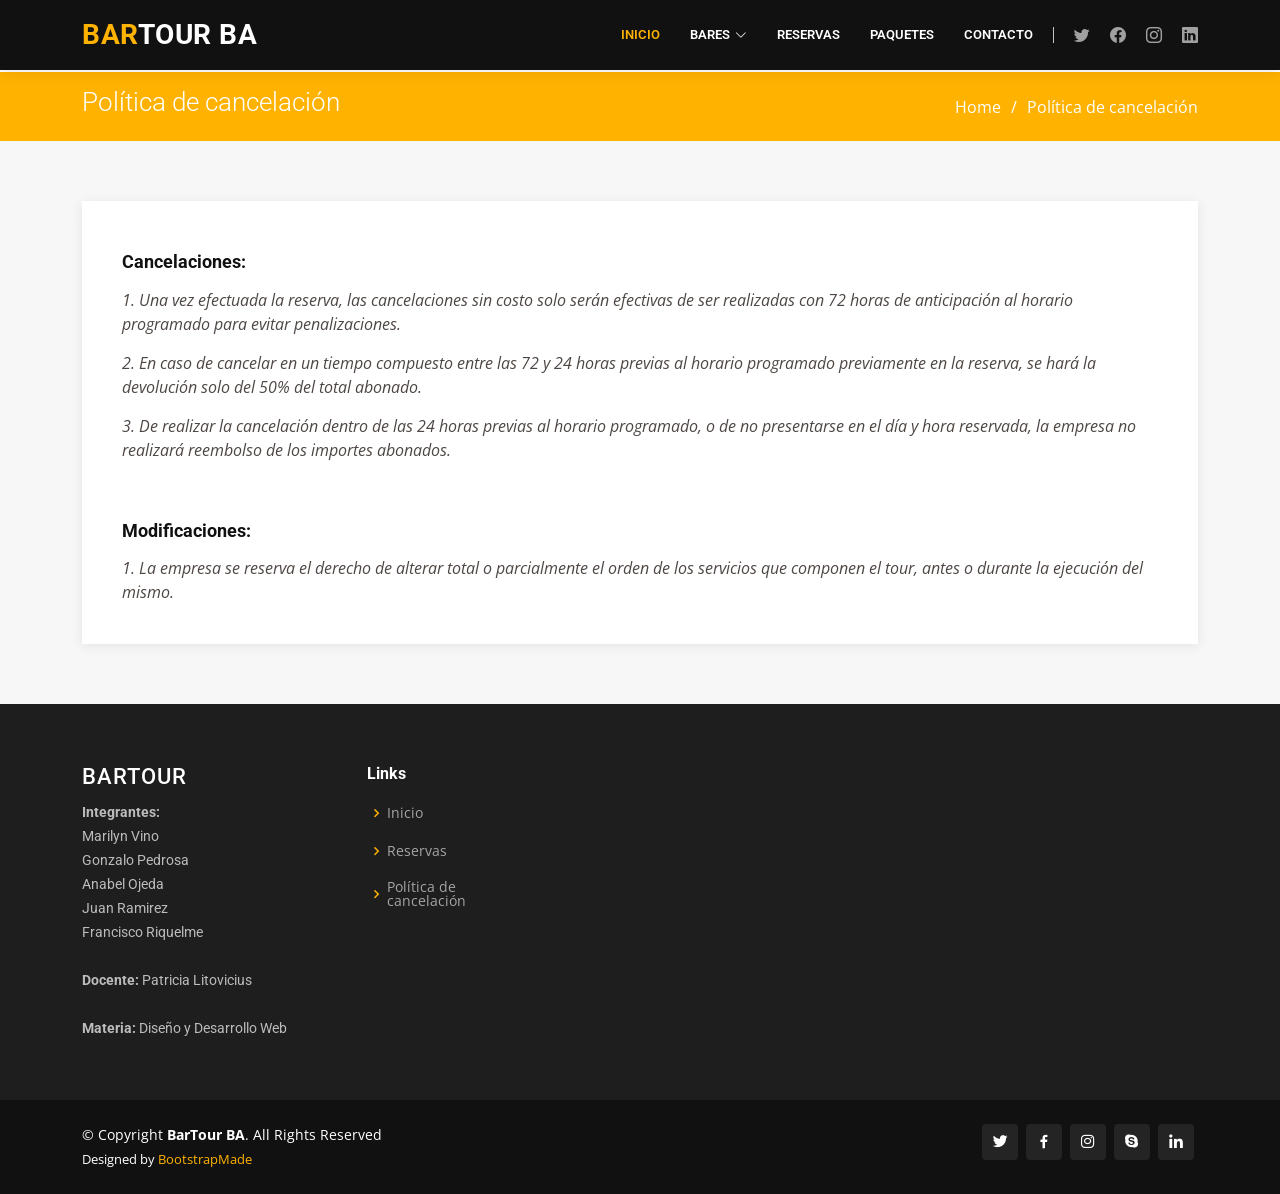
<file: testimonials.html>
<!DOCTYPE html>
<html lang="en">

<head>
  <meta charset="utf-8">
  <meta content="width=device-width, initial-scale=1.0" name="viewport">

  <title>Politica de cancelación</title>
  <meta content="" name="description">
  <meta content="" name="keywords">

  <!-- Favicons -->
  
  <link href="assets/img/apple-touch-icon.png" rel="apple-touch-icon">

  <!-- Google Fonts -->
  <link href="https://fonts.googleapis.com/css?family=Open+Sans:300,300i,400,400i,600,600i,700,700i|Roboto:300,300i,400,400i,500,500i,600,600i,700,700i|Poppins:300,300i,400,400i,500,500i,600,600i,700,700i" rel="stylesheet">

  <!-- Vendor CSS Files -->
  <link href="assets/vendor/animate.css/animate.min.css" rel="stylesheet">
  <link href="assets/vendor/aos/aos.css" rel="stylesheet">
  <link href="assets/vendor/bootstrap/css/bootstrap.min.css" rel="stylesheet">
  <link href="assets/vendor/bootstrap-icons/bootstrap-icons.css" rel="stylesheet">
  <link href="assets/vendor/boxicons/css/boxicons.min.css" rel="stylesheet">
  <link href="assets/vendor/glightbox/css/glightbox.min.css" rel="stylesheet">
  <link href="assets/vendor/remixicon/remixicon.css" rel="stylesheet">
  <link href="assets/vendor/swiper/swiper-bundle.min.css" rel="stylesheet">

  <!-- Template Main CSS File -->
  <link href="assets/css/style.css" rel="stylesheet">

  <!-- =======================================================
  * Template Name: Company - v4.9.1
  * Template URL: https://bootstrapmade.com/company-free-html-bootstrap-template/
  * Author: BootstrapMade.com
  * License: https://bootstrapmade.com/license/
  ======================================================== -->
</head>

<body>

  <!-- ======= Header ======= -->
  <header id="header" class="fixed-top">
    <div class="container d-flex align-items-center">

      <h1 class="logo me-auto"><a href="index.html"><span>Bar</span>Tour BA</a></h1>
      <!-- Uncomment below if you prefer to use an image logo -->
      <!-- <a href="index.html" class="logo me-auto me-lg-0"><img src="assets/img/logo.png" alt="" class="img-fluid"></a>-->

      <nav id="navbar" class="navbar order-last order-lg-0">
        <ul>
          <li><a href="index.html" class="active">Inicio</a></li>

          <li class="dropdown"><a href="#"><span>Bares</span> <i class="bi bi-chevron-down"></i></a>
            <ul>
              <li><a href="bar1.html">Uptown Bar</a></li>
              <li><a href="bar2.html">Locos X el futbol</a></li>
              <li><a href="bar3.html">Valhalla Bar</a></li>
            </ul>
          </li>

          <li><a href="form.html">Reservas</a></li>
          
          <li><a href="pricing.html">Paquetes</a></li>
          
          <li><a href="contact.html">Contacto</a></li>

        </ul>
        <i class="bi bi-list mobile-nav-toggle"></i>
      </nav><!-- .navbar -->

      <div class="header-social-links d-flex">
        <a href="#" class="twitter"><i class="bu bi-twitter"></i></a>
        <a href="#" class="facebook"><i class="bu bi-facebook"></i></a>
        <a href="https://www.instagram.com/bartourba/" class="instagram"><i class="bu bi-instagram"></i></a>
        <a href="#" class="linkedin"><i class="bu bi-linkedin"></i></i></a>
      </div>

    </div>
  </header><!-- End Header -->

  <main id="main">

    <!-- ======= Breadcrumbs ======= -->
    <section id="breadcrumbs" class="breadcrumbs">
      <div class="container">

        <div class="d-flex justify-content-between align-items-center">
          <h2>Política de cancelación</h2>
          <ol>
            <li><a href="index.html">Home</a></li>
            <li>Política de cancelación</li>
          </ol>
        </div>

      </div>
    </section><!-- End Breadcrumbs -->

    <!-- ======= Testimonials Section ======= -->
    <section id="testimonials" class="testimonials section-bg">
      <div class="container">

        <div class="row">

          <div class="col-lg-12" data-aos="fade-up">
            <div class="testimonial-item">
              <h3>Cancelaciones:</h3>
              <p>
                1. Una vez efectuada la reserva, las cancelaciones sin costo solo serán efectivas de ser realizadas con 72 horas de anticipación al horario programado para evitar penalizaciones.
              </p>
                <p>
                  2. En caso de cancelar en un tiempo compuesto entre las 72 y 24 horas previas al horario programado previamente en la reserva, se hará la devolución solo del 50% del total abonado.
                </p>
                <p>
                3. De realizar la cancelación dentro de las 24 horas previas al horario programado, o de no presentarse en el día y hora reservada, la empresa no realizará reembolso de los importes abonados.
              </p>
              <br>
              <br>
              <h3>Modificaciones: </h3>

              <p>1. La empresa se reserva el derecho de alterar total o parcialmente el orden de los servicios que componen el tour, antes o durante la ejecución del mismo.</p>

            </div>
          </div>

          

        </div>

      </div>
    </section><!-- End Testimonials Section -->

  </main><!-- End #main -->

  <!-- ======= Footer ======= -->
  <footer id="footer">

    <div class="footer-top">
      <div class="container">
        <div class="row">

          <div class="col-lg-3 col-md-6 footer-contact">
            <h3>BARTOUR</h3>
            <p>
              <strong>Integrantes:</strong> <br>
              Marilyn Vino<br>
              Gonzalo Pedrosa<br>
              Anabel Ojeda<br>
              Juan Ramirez <br>
              Francisco Riquelme <br><br>
              <strong>Docente:</strong> Patricia Litovicius<br><br>
              <strong>Materia:</strong> Diseño y Desarrollo Web<br>
            </p>
          </div>

          <div class="col-lg-2 col-md-6 footer-links">
            <h4>Links</h4>
            <ul>
              <li><i class="bx bx-chevron-right"></i> <a href="#">Inicio</a></li>
              <li><i class="bx bx-chevron-right"></i> <a href="form.html">Reservas</a></li>
              <li><i class="bx bx-chevron-right"></i> <a href="testimonials.html">Política de cancelación</a></li>
            </ul>
          </div>

        </div>
      </div>
    </div>

    <div class="container d-md-flex py-4">

      <div class="me-md-auto text-center text-md-start">
        <div class="copyright">
          &copy; Copyright <strong><span>BarTour BA</span></strong>. All Rights Reserved
        </div>
        <div class="credits">
          <!-- All the links in the footer should remain intact. -->
          <!-- You can delete the links only if you purchased the pro version. -->
          <!-- Licensing information: https://bootstrapmade.com/license/ -->
          <!-- Purchase the pro version with working PHP/AJAX contact form: https://bootstrapmade.com/company-free-html-bootstrap-template/ -->
          Designed by <a href="https://bootstrapmade.com/">BootstrapMade</a>
        </div>
      </div>
      <div class="social-links text-center text-md-right pt-3 pt-md-0">
        <a href="#" class="twitter"><i class="bx bxl-twitter"></i></a>
        <a href="#" class="facebook"><i class="bx bxl-facebook"></i></a>
        <a href="https://www.instagram.com/bartourba/" class="instagram"><i class="bx bxl-instagram"></i></a>
        <a href="#" class="google-plus"><i class="bx bxl-skype"></i></a>
        <a href="#" class="linkedin"><i class="bx bxl-linkedin"></i></a>
      </div>
    </div>
  </footer><!-- End Footer -->

  <a href="#" class="back-to-top d-flex align-items-center justify-content-center"><i class="bi bi-arrow-up-short"></i></a>

  <!-- Vendor JS Files -->
  <script src="assets/vendor/aos/aos.js"></script>
  <script src="assets/vendor/bootstrap/js/bootstrap.bundle.min.js"></script>
  <script src="assets/vendor/glightbox/js/glightbox.min.js"></script>
  <script src="assets/vendor/isotope-layout/isotope.pkgd.min.js"></script>
  <script src="assets/vendor/swiper/swiper-bundle.min.js"></script>
  <script src="assets/vendor/waypoints/noframework.waypoints.js"></script>
  <script src="assets/vendor/php-email-form/validate.js"></script>

  <!-- Template Main JS File -->
  <script src="assets/js/main.js"></script>

</body>

</html>
</file>
<file: assets/css/style.css>
/**
* Template Name: Company - v4.9.1
* Template URL: https://bootstrapmade.com/company-free-html-bootstrap-template/
* Author: BootstrapMade.com
* License: https://bootstrapmade.com/license/
*/

/*--------------------------------------------------------------
# General
--------------------------------------------------------------*/
body {
  font-family: "Open Sans", sans-serif;
  color: #4d4643;
}

a {
  color: #FFB200;
  text-decoration: none;
}

a:hover {
  color: #FFB200;
  text-decoration: none;
}

h1,
h2,
h3,
h4,
h5,
h6 {
  font-family: "Roboto", sans-serif;
}

/*--------------------------------------------------------------
# Back to top button
--------------------------------------------------------------*/
.back-to-top {
  position: fixed;
  visibility: hidden;
  opacity: 0;
  right: 15px;
  bottom: 15px;
  z-index: 996;
  background: #111;
  width: 40px;
  height: 40px;
  border-radius: 4px;
  transition: all 0.4s;
}

.back-to-top i {
  font-size: 28px;
  color: #fff;
  line-height: 0;
}

.back-to-top:hover {
  background: #FFB200;
  color: #fff;
}

.back-to-top.active {
  visibility: visible;
  opacity: 1;
}
/* FORMULARIO DE RESERVA */
.addNumber{
  border: solid red;
  display: flex;
  flex-direction: row;
  width: 100%;
}
.addNumber div h3{
  font-family: "Roboto", sans-serif;
  font-weight: 500;
  font-size: 1rem;
  margin: 1rem;
  color: #111;
}
.addNumber_cont{
  /* width: 30%; */
  display: flex;
  flex-direction: row;
}
.paquetes h3,label{
  font-family: "Roboto", sans-serif;
  font-weight: 500;
  font-size: 1rem;
  margin: 1rem;
  color: #111;
}
.box2{
  display: none;
}
.box3{
  display: none;
}/* letra del formulario de reserva terminos */
.letraFormularioTermino{
  font-size: 0.8rem;
  color: #111;
  font-family: "Roboto", sans-serif;
  font-weight: 500;
}
.letraFormularioTermino a{
  color: #111;
}
/* #checkboxEstilosRegistro{

} */
#checkboxEstilosRegistro label{
  margin: 0px 0px 0px 10px;
/*   display: flex;
  justify-self: flex-start; */

}
#checkboxEstilosRegistro input{
  height: 20px;
  width: 10px;
}
/* .value_cont{
  width: 50%;
}
.value_cont input{
  width: 100%;
}
.addNumberGeneral{
   width: 80%;
} */
/*--------------------------------------------------------------
# Disable AOS delay on mobile
--------------------------------------------------------------*/
@media screen and (max-width: 768px) {
  [data-aos-delay] {
    transition-delay: 0 !important;
  }

  .value_cont{
   width: 100%;
  }
  .value_cont input{
   width: 100%;
  }
  .addNumber{
    width: 100%;
  }

  .addNumberGeneral{
    width: 70%;
  }
  .addNumber_cont{
    width: 30%;
  }
}

/*--------------------------------------------------------------
# Header
--------------------------------------------------------------*/
#header {
  background: #111;
  transition: all 0.5s;
  z-index: 997;
  padding: 15px 0;
  box-shadow: 0px 2px 15px rgba(0, 0, 0, 0.1);
}

#header .logo {
  font-size: 28px;
  margin: 0;
  padding: 0;
  line-height: 1;
  font-weight: 700;
  letter-spacing: 0.5px;
  text-transform: uppercase;
}

#header .logo a {
  color: #FFF;
}

#header .logo a span {
  color: #FFB200; /* COLOR PRINCIPAL */
}

#header .logo img {
  max-height: 40px;
}

/*--------------------------------------------------------------
# Header Social Links
--------------------------------------------------------------*/
.header-social-links {
  margin-left: 20px;
  border-left: 1px solid #c4c4c4;
}

.header-social-links a {
  color: #a0a0a0;
  display: inline-block;
  line-height: 0px;
  transition: 0.3s;
  padding-left: 20px;
}

.header-social-links a i {
  line-height: 0;
}

.header-social-links a:hover {
  color: #FFB200;
}

@media (max-width: 768px) {
  .header-social-links {
    padding: 0 15px 0 0;
    border-left: 0;
  }
}

/*--------------------------------------------------------------
# Navigation Menu
--------------------------------------------------------------*/
/**
* Desktop Navigation 
*/
.navbar {
  padding: 0;
}

.navbar ul {
  margin: 0;
  padding: 0;
  display: flex;
  list-style: none;
  align-items: center;
}

.navbar li {
  position: relative;
}

.navbar a,
.navbar a:focus {
  display: flex;
  align-items: center;
  justify-content: space-between;
  padding: 10px 0 10px 30px;
  font-family: "Roboto", sans-serif;
  font-size: 13px;
  font-weight: 600;
  color: #FFF;
  white-space: nowrap;
  text-transform: uppercase;
  transition: 0.3s;
}

.navbar a i,
.navbar a:focus i {
  font-size: 12px;
  line-height: 0;
  margin-left: 5px;
}

.navbar a:hover,
.navbar .active,
.navbar .active:focus,
.navbar li:hover>a {
  color: #FFB200;
}

.navbar .dropdown ul {
  display: block;
  position: absolute;
  left: 14px;
  top: calc(100% + 30px);
  margin: 0;
  padding: 10px 0;
  z-index: 99;
  opacity: 0;
  visibility: hidden;
  background: #fff;
  box-shadow: 0px 0px 30px rgba(127, 137, 161, 0.25);
  transition: 0.3s;
  border-top: 2px solid #FFB200;
}

.navbar .dropdown ul li {
  min-width: 200px;
}

.navbar .dropdown ul a {
  padding: 10px 20px;
  font-size: 14px;
  font-weight: 500;
  text-transform: none;
  color: #111;
}

.navbar .dropdown ul a i {
  font-size: 12px;
}

.navbar .dropdown ul a:hover,
.navbar .dropdown ul .active:hover,
.navbar .dropdown ul li:hover>a {
  color: #FFB200;
}

.navbar .dropdown:hover>ul {
  opacity: 1;
  top: 100%;
  visibility: visible;
}

.navbar .dropdown .dropdown ul {
  top: 0;
  left: calc(100% - 30px);
  visibility: hidden;
}

.navbar .dropdown .dropdown:hover>ul {
  opacity: 1;
  top: 0;
  left: 100%;
  visibility: visible;
}

@media (max-width: 1366px) {
  .navbar .dropdown .dropdown ul {
    left: -90%;
  }

  .navbar .dropdown .dropdown:hover>ul {
    left: -100%;
  }
}

/**
* Mobile Navigation 
*/
.mobile-nav-toggle {
  color: #FFF;
  font-size: 28px;
  cursor: pointer;
  display: none;
  line-height: 0;
  transition: 0.5s;
}

.mobile-nav-toggle.bi-x {
  color: #fff;
}

@media (max-width: 991px) {
  .mobile-nav-toggle {
    display: block;
  }

  .navbar ul {
    display: none;
  }
}

.navbar-mobile {
  position: fixed;
  overflow: hidden;
  top: 0;
  right: 0;
  left: 0;
  bottom: 0;
  background: rgba(0, 0, 0, 0.9);
  transition: 0.3s;
  z-index: 999;
}

.navbar-mobile .mobile-nav-toggle {
  position: absolute;
  top: 15px;
  right: 15px;
}

.navbar-mobile ul {
  display: block;
  position: absolute;
  top: 55px;
  right: 15px;
  bottom: 15px;
  left: 15px;
  padding: 10px 0;
  background-color: #fff;
  overflow-y: auto;
  transition: 0.3s;
}

.navbar-mobile a,
.navbar-mobile a:focus {
  padding: 10px 20px;
  font-size: 15px;
  color: #111;
}

.navbar-mobile a:hover,
.navbar-mobile .active,
.navbar-mobile li:hover>a {
  color: #FFB200;
}

.navbar-mobile .getstarted,
.navbar-mobile .getstarted:focus {
  margin: 15px;
}

.navbar-mobile .dropdown ul {
  position: static;
  display: none;
  margin: 10px 20px;
  padding: 10px 0;
  z-index: 99;
  opacity: 1;
  visibility: visible;
  background: #fff;
  box-shadow: 0px 0px 30px rgba(127, 137, 161, 0.25);
}

.navbar-mobile .dropdown ul li {
  min-width: 200px;
}

.navbar-mobile .dropdown ul a {
  padding: 10px 20px;
}

.navbar-mobile .dropdown ul a i {
  font-size: 12px;
}

.navbar-mobile .dropdown ul a:hover,
.navbar-mobile .dropdown ul .active:hover,
.navbar-mobile .dropdown ul li:hover>a {
  color: #FFB200;
}

.navbar-mobile .dropdown>.dropdown-active {
  display: block;
}

/*--------------------------------------------------------------
# Hero Section
--------------------------------------------------------------*/
#hero {
  width: 100%;
  height: 100vh;
  background-color: rgba(0, 0, 0, 0.8);
  overflow: hidden;
  position: relative;
}

#hero .carousel,
#hero .carousel-inner,
#hero .carousel-item,
#hero .carousel-item::before {
  background-size: cover;
  background-position: center;
  background-repeat: no-repeat;
  position: absolute;
  top: 0;
  right: 0;
  left: 0;
  bottom: 0;
}

#hero .carousel-container {
  display: flex;
  align-items: flex-end;
  justify-content: center;
  position: absolute;
  bottom: 60px;
  top: 70px;
  left: 55px;
  right: 55px;
}

#hero .carousel-content {
  background: rgba(4, 4, 4, 0.7);
  padding: 20px;
  color: #fff;
  border-top: 5px solid #FFB200;
}

#hero .carousel-content h2 {
  color: #fff;
  margin-bottom: 20px;
  font-size: 28px;
  font-weight: 700;
}

#hero .btn-get-started {
  font-family: "Roboto", sans-serif;
  font-weight: 500;
  font-size: 14px;
  letter-spacing: 1px;
  display: inline-block;
  padding: 12px 32px;
  border-radius: 4px;
  transition: 0.5s;
  line-height: 1;
  margin: 10px;
  color: #fff;
  -webkit-animation-delay: 0.8s;
  animation-delay: 0.8s;
  border: 2px solid #FFB200;
}

#hero .btn-get-started:hover {
  background: #FFB200;
  color: #fff;
  text-decoration: none;
}

#hero .carousel-inner .carousel-item {
  transition-property: opacity;
  background-position: center top;
}

#hero .carousel-inner .carousel-item,
#hero .carousel-inner .active.carousel-item-start,
#hero .carousel-inner .active.carousel-item-end {
  opacity: 0;
}

#hero .carousel-inner .active,
#hero .carousel-inner .carousel-item-next.carousel-item-start,
#hero .carousel-inner .carousel-item-prev.carousel-item-end {
  opacity: 1;
  transition: 0.5s;
}

#hero .carousel-inner .carousel-item-next,
#hero .carousel-inner .carousel-item-prev,
#hero .carousel-inner .active.carousel-item-start,
#hero .carousel-inner .active.carousel-item-end {
  left: 0;
  transform: translate3d(0, 0, 0);
}

#hero .carousel-control-next-icon,
#hero .carousel-control-prev-icon {
  background: none;
  font-size: 30px;
  line-height: 0;
  width: auto;
  height: auto;
  background: rgba(255, 255, 255, 0.4);
  border-radius: 50px;
  transition: 0.3s;
  color: rgba(255, 255, 255, 0.6);
  width: 54px;
  height: 54px;
  display: flex;
  align-items: center;
  justify-content: center;
}

#hero .carousel-control-next-icon:hover,
#hero .carousel-control-prev-icon:hover {
  background: rgba(255, 255, 255, 0.6);
  color: rgba(255, 255, 255, 0.8);
}

#hero .carousel-indicators li {
  cursor: pointer;
  background: #fff;
  overflow: hidden;
  border: 0;
  width: 12px;
  height: 12px;
  border-radius: 50px;
  opacity: 0.6;
  transition: 0.3s;
}

#hero .carousel-indicators li.active {
  opacity: 1;
  background: #FFB200;
}

@media (min-width: 1024px) {
  #hero .carousel-content {
    width: 60%;
  }

  #hero .carousel-control-prev,
  #hero .carousel-control-next {
    width: 5%;
  }
}

@media (max-width: 992px) {
  #hero .carousel-container {
    top: 58px;
  }

  #hero .carousel-content h2 {
    margin-bottom: 15px;
    font-size: 22px;
  }

  #hero .carousel-content p {
    font-size: 15px;
  }
}

@media (max-height: 500px) {
  #hero {
    height: 120vh;
  }
}

/*--------------------------------------------------------------
# Sections General
--------------------------------------------------------------*/
section {
  padding: 60px 0;
  overflow: hidden;
}

.section-bg {
  background-color: #f7f7f7;
}

.section-title {
  text-align: center;
  padding-bottom: 30px;
}

.section-title h2 {
  font-size: 32px;
  font-weight: bold;
  text-transform: uppercase;
  margin-bottom: 20px;
  padding-bottom: 20px;
  position: relative;
}

.section-title h2::after {
  content: "";
  position: absolute;
  display: block;
  width: 50px;
  height: 3px;
  background: #FFB200;
  bottom: 0;
  left: calc(50% - 25px);
}

.section-title p {
  margin-bottom: 0;
}

/*--------------------------------------------------------------
# Breadcrumbs
--------------------------------------------------------------*/
.breadcrumbs {
  padding: 15px 0;
  background: #FFB200;
  min-height: 40px;
  margin-top: 72px;
}

.breadcrumbs h2 {
  font-size: 26px;
  font-weight: 300;
  color: #fff;
}

.breadcrumbs ol {
  display: flex;
  flex-wrap: wrap;
  list-style: none;
  padding: 0;
  margin: 0;
  color: #fff;
}

.breadcrumbs ol a {
  color: #fff;
}

.breadcrumbs ol li+li {
  padding-left: 10px;
}

.breadcrumbs ol li+li::before {
  display: inline-block;
  padding-right: 10px;
  color: #fff;
  content: "/";
}

@media (max-width: 991px) {
  .breadcrumbs {
    margin-top: 58px;
  }

  .breadcrumbs .d-flex {
    display: block !important;
  }

  .breadcrumbs ol {
    display: block;
  }

  .breadcrumbs ol li {
    display: inline-block;
  }
}

/*--------------------------------------------------------------
# Services
--------------------------------------------------------------*/
.services .icon-box {
  text-align: center;
  padding: 70px 20px 80px 20px;
  transition: all ease-in-out 0.3s;
  background: #fff;
}

.services .icon-box .icon {
  margin: 0 auto;
  width: 100px;
  height: 100px;
  display: flex;
  align-items: center;
  justify-content: center;
  transition: ease-in-out 0.3s;
  position: relative;
}

.services .icon-box .icon i {
  font-size: 36px;
  transition: 0.5s;
  position: relative;
}

.services .icon-box .icon svg {
  position: absolute;
  top: 0;
  left: 0;
}

.services .icon-box .icon svg path {
  transition: 0.5s;
  fill: #f5f5f5;
}

.services .icon-box h4 {
  font-weight: 600;
  margin: 10px 0 15px 0;
  font-size: 22px;
}

.services .icon-box h4 a {
  color: #111;
  transition: ease-in-out 0.3s;
}

.services .icon-box p {
  line-height: 24px;
  font-size: 14px;
  margin-bottom: 0;
}

.services .icon-box:hover {
  border-color: #fff;
  box-shadow: 0px 0 35px 0 rgba(0, 0, 0, 0.08);
}

.services .iconbox-blue i {
  color: #47aeff;
}

.services .iconbox-blue:hover .icon i {
  color: #fff;
}

.services .iconbox-blue:hover .icon path {
  fill: #47aeff;
}

.services .iconbox-orange i {
  color: #ffa76e;
}

.services .iconbox-orange:hover .icon i {
  color: #fff;
}

.services .iconbox-orange:hover .icon path {
  fill: #ffa76e;
}

.services .iconbox-pink i {
  color: #e80368;
}

.services .iconbox-pink:hover .icon i {
  color: #fff;
}

.services .iconbox-pink:hover .icon path {
  fill: #e80368;
}

.services .iconbox-yellow i {
  color: #ffbb2c;
}

.services .iconbox-yellow:hover .icon i {
  color: #fff;
}

.services .iconbox-yellow:hover .icon path {
  fill: #ffbb2c;
}

.services .iconbox-red i {
  color: #ff5828;
}

.services .iconbox-red:hover .icon i {
  color: #fff;
}

.services .iconbox-red:hover .icon path {
  fill: #ff5828;
}

.services .iconbox-teal i {
  color: #11dbcf;
}

.services .iconbox-teal:hover .icon i {
  color: #fff;
}

.services .iconbox-teal:hover .icon path {
  fill: #11dbcf;
}

/*--------------------------------------------------------------
# Portfolio
--------------------------------------------------------------*/
.portfolio #portfolio-flters {
  padding: 0;
  margin: 0 auto 50px auto;
  list-style: none;
  text-align: center;
}

.portfolio #portfolio-flters li {
  cursor: pointer;
  display: inline-block;
  padding: 8px 20px 10px 20px;
  font-size: 14px;
  font-weight: 400;
  line-height: 1;
  text-transform: uppercase;
  color: #4d4643;
  transition: all 0.3s;
  border-radius: 4px;
}

.portfolio #portfolio-flters li:hover,
.portfolio #portfolio-flters li.filter-active {
  color: #fff;
  background: #FFB200;
}

.portfolio #portfolio-flters li:last-child {
  margin-right: 0;
}

.portfolio .portfolio-item {
  margin-bottom: 30px;
}

.portfolio .portfolio-item .portfolio-info {
  opacity: 0;
  position: absolute;
  left: 30px;
  right: 30px;
  bottom: 0;
  z-index: 3;
  transition: all ease-in-out 0.3s;
  background: rgba(255, 255, 255, 0.9);
  padding: 15px;
}

.portfolio .portfolio-item .portfolio-info h4 {
  font-size: 18px;
  color: #fff;
  font-weight: 600;
  color: #111;
}

.portfolio .portfolio-item .portfolio-info p {
  color: #444444;
  font-size: 14px;
  margin-bottom: 0;
}

.portfolio .portfolio-item .portfolio-info .preview-link,
.portfolio .portfolio-item .portfolio-info .details-link {
  position: absolute;
  right: 40px;
  font-size: 24px;
  top: calc(50% - 18px);
  color: #2b2b2b;
}

.portfolio .portfolio-item .portfolio-info .preview-link:hover,
.portfolio .portfolio-item .portfolio-info .details-link:hover {
  color: #FFB200;
}

.portfolio .portfolio-item .portfolio-info .details-link {
  right: 10px;
}

.portfolio .portfolio-item .portfolio-links {
  opacity: 0;
  left: 0;
  right: 0;
  text-align: center;
  z-index: 3;
  position: absolute;
  transition: all ease-in-out 0.3s;
}

.portfolio .portfolio-item .portfolio-links a {
  color: #fff;
  margin: 0 2px;
  font-size: 28px;
  display: inline-block;
  transition: 0.3s;
}

.portfolio .portfolio-item .portfolio-links a:hover {
  color: #FFB200;
}

.portfolio .portfolio-item:hover .portfolio-info {
  opacity: 1;
  bottom: 20px;
}

/*--------------------------------------------------------------
# Portfolio Details
--------------------------------------------------------------*/
.portfolio-details {
  padding-top: 40px;
}

.portfolio-details .portfolio-details-slider img {
  width: 100%;
}

.portfolio-details .portfolio-details-slider .swiper-pagination {
  margin-top: 20px;
  position: relative;
}

.portfolio-details .portfolio-details-slider .swiper-pagination .swiper-pagination-bullet {
  width: 12px;
  height: 12px;
  background-color: #fff;
  opacity: 1;
  border: 1px solid #FFB200;
}

.portfolio-details .portfolio-details-slider .swiper-pagination .swiper-pagination-bullet-active {
  background-color: #FFB200;
}

.portfolio-details .portfolio-info {
  padding: 30px;
  box-shadow: 0px 0 30px rgba(17, 17, 17, 0.08);
}

.portfolio-details .portfolio-info h3 {
  font-size: 22px;
  font-weight: 700;
  margin-bottom: 20px;
  padding-bottom: 20px;
  border-bottom: 1px solid #eee;
}

.portfolio-details .portfolio-info ul {
  list-style: none;
  padding: 0;
  font-size: 15px;
}

.portfolio-details .portfolio-info ul li+li {
  margin-top: 10px;
}

.portfolio-details .portfolio-description {
  padding-top: 30px;
}

.portfolio-details .portfolio-description h2 {
  font-size: 26px;
  font-weight: 700;
  margin-bottom: 20px;
}

.portfolio-details .portfolio-description p {
  padding: 0;
}

/*--------------------------------------------------------------
# Clients
--------------------------------------------------------------*/
.clients .clients-wrap {
  border-top: 1px solid #ececec;
  border-left: 1px solid #ececec;
}

.clients .client-logo {
  padding: 20px;
  display: flex;
  justify-content: center;
  align-items: center;
  border-right: 1px solid #ececec;
  border-bottom: 1px solid #ececec;
  overflow: hidden;
  background: #fff;
  height: 100px;
}

.clients .client-logo img {
  transition: all 0.3s ease-in-out;
  height: 36px;
  filter: grayscale(100%);
}

.clients .client-logo:hover img {
  filter: none;
  transform: scale(1.1);
}

/*--------------------------------------------------------------
# About Us
--------------------------------------------------------------*/
.about-us .content h2 {
  font-weight: 700;
  font-size: 42px;
  line-height: 60px;
  margin-bottom: 20px;
  text-transform: uppercase;
}

.about-us .content h3 {
  font-weight: 500;
  line-height: 32px;
  font-size: 24px;
}

.about-us .content ul {
  list-style: none;
  padding: 0;
}

.about-us .content ul li {
  padding: 10px 0 0 28px;
  position: relative;
}

.about-us .content ul i {
  left: 0;
  top: 7px;
  position: absolute;
  font-size: 20px;
  color: #FFB200;
}

.about-us .content p:last-child {
  margin-bottom: 0;
}

/*--------------------------------------------------------------
# Our Team
--------------------------------------------------------------*/
.team .member {
  margin-bottom: 20px;
  overflow: hidden;
  text-align: center;
  border-radius: 5px;
  background: #fff;
  box-shadow: 0px 2px 15px rgba(0, 0, 0, 0.1);
}

.team .member .member-img {
  position: relative;
  overflow: hidden;
}

.team .member .social {
  position: absolute;
  left: 0;
  bottom: 0;
  right: 0;
  height: 40px;
  opacity: 0;
  transition: ease-in-out 0.3s;
  text-align: center;
  background: rgba(255, 255, 255, 0.85);
  display: flex;
  align-items: center;
  justify-content: center;
}

.team .member .social a {
  transition: color 0.3s;
  color: #111;
  margin: 0 10px;
  display: inline-flex;
  align-items: center;
  line-height: 0;
}

.team .member .social a i {
  line-height: 0;
}

.team .member .social a:hover {
  color: #FFB200;
}

.team .member .social i {
  font-size: 18px;
  margin: 0 2px;
}

.team .member .member-info {
  padding: 25px 15px;
}

.team .member .member-info h4 {
  font-weight: 700;
  margin-bottom: 5px;
  font-size: 18px;
  color: #111;
}

.team .member .member-info span {
  display: block;
  font-size: 13px;
  font-weight: 400;
  color: #b4aca8;
}

.team .member .member-info p {
  font-style: italic;
  font-size: 14px;
  line-height: 26px;
  color: #847872;
}

.team .member:hover .social {
  opacity: 1;
}

/*--------------------------------------------------------------
# Our Skills
--------------------------------------------------------------*/
.skills .progress {
  height: 60px;
  display: block;
  background: none;
  border-radius: 0;
}

.skills .progress .skill {
  padding: 0;
  margin: 0 0 6px 0;
  text-transform: uppercase;
  display: block;
  font-weight: 600;
  font-family: "Poppins", sans-serif;
  color: #111;
}

.skills .progress .skill .val {
  float: right;
  font-style: normal;
}

.skills .progress-bar-wrap {
  background: #e7e7e7;
}

.skills .progress-bar {
  width: 1px;
  height: 10px;
  transition: 0.9s;
  background-color: #FFB200;
}

/*--------------------------------------------------------------
# Features
--------------------------------------------------------------*/
.features .icon-box {
  display: flex;
  align-items: center;
  padding: 20px;
  background: #fff;
  box-shadow: 0px 2px 15px rgba(0, 0, 0, 0.1);
  transition: ease-in-out 0.3s;
}

.features .icon-box i {
  font-size: 32px;
  padding-right: 10px;
  line-height: 1;
}

.features .icon-box h3 {
  font-weight: 700;
  margin: 0;
  padding: 0;
  line-height: 1;
  font-size: 16px;
}

.features .icon-box h3 a {
  color: #111;
  transition: ease-in-out 0.3s;
}

.features .icon-box h3 a:hover {
  color: #FFB200;
}

/*--------------------------------------------------------------
# Pricing
--------------------------------------------------------------*/
.pricing .box {
  padding: 20px;
  background: #fff;
  text-align: center;
  box-shadow: 0px 0px 4px rgba(0, 0, 0, 0.12);
  border-radius: 5px;
  position: relative;
  overflow: hidden;
}

.pricing h3 {
  font-weight: 400;
  margin: -20px -20px 20px -20px;
  padding: 20px 15px;
  font-size: 16px;
  font-weight: 600;
  color: #847872;
  background: #f8f8f8;
}

.pricing h4 {
  font-size: 36px;
  color: #FFB200;
  font-weight: 600;
  font-family: "Poppins", sans-serif;
  margin-bottom: 20px;
}

.pricing h4 sup {
  font-size: 20px;
  top: -15px;
  left: -3px;
}

.pricing h4 span {
  color: #bababa;
  font-size: 16px;
  font-weight: 300;
}

.pricing ul {
  padding: 0;
  list-style: none;
  color: #4d4643;
  text-align: center;
  line-height: 20px;
  font-size: 14px;
}

.pricing ul li {
  padding-bottom: 16px;
}

.pricing ul i {
  color: #FFB200;
  font-size: 18px;
  padding-right: 4px;
}

.pricing ul .na {
  color: #ccc;
  text-decoration: line-through;
}

.pricing .btn-wrap {
  margin: 20px -20px -20px -20px;
  padding: 20px 15px;
  background: #f8f8f8;
  text-align: center;
}

.pricing .btn-buy {
  background: #FFB200;
  display: inline-block;
  padding: 8px 35px 10px 35px;
  border-radius: 4px;
  color: #fff;
  transition: none;
  font-size: 14px;
  font-weight: 400;
  font-family: "Roboto", sans-serif;
  font-weight: 600;
  transition: 0.3s;
}

.pricing .btn-buy:hover {
  background: #FFB200;
}

.pricing .featured h3 {
  color: #fff;
  background: #FFB200;
}

.pricing .advanced {
  width: 200px;
  position: absolute;
  top: 18px;
  right: -68px;
  transform: rotate(45deg);
  z-index: 1;
  font-size: 14px;
  padding: 1px 0 3px 0;
  background: #FFB200;
  color: #fff;
}

/*--------------------------------------------------------------
# Frequently Asked Questions
--------------------------------------------------------------*/
.faq .faq-list {
  padding: 0 100px;
}

.faq .faq-list ul {
  padding: 0;
  list-style: none;
}

.faq .faq-list li+li {
  margin-top: 15px;
}

.faq .faq-list li {
  padding: 20px;
  background: #fff;
  border-radius: 4px;
  position: relative;
}

.faq .faq-list a {
  display: block;
  position: relative;
  font-family: "Poppins", sans-serif;
  font-size: 16px;
  line-height: 24px;
  font-weight: 500;
  padding: 0 30px;
  outline: none;
  cursor: pointer;
}

.faq .faq-list .icon-help {
  font-size: 24px;
  position: absolute;
  right: 0;
  left: 20px;
  color: lightgray;
}

.faq .faq-list .icon-show,
.faq .faq-list .icon-close {
  font-size: 24px;
  position: absolute;
  right: 0;
  top: 0;
}

.faq .faq-list p {
  margin-bottom: 0;
  padding: 10px 0 0 0;
}

.faq .faq-list .icon-show {
  display: none;
}

.faq .faq-list a.collapsed {
  color: #343a40;
  transition: 0.3s;
}

.faq .faq-list a.collapsed:hover {
  color: #FFB200;
}

.faq .faq-list a.collapsed .icon-show {
  display: inline-block;
}

.faq .faq-list a.collapsed .icon-close {
  display: none;
}

@media (max-width: 1200px) {
  .faq .faq-list {
    padding: 0;
  }
}

/*--------------------------------------------------------------
# Testimonials
--------------------------------------------------------------*/
.testimonials .testimonials-carousel,
.testimonials .testimonials-slider {
  overflow: hidden;
}

.testimonials .testimonial-item {
  box-sizing: content-box;
  padding: 40px;
  box-shadow: 0px 2px 12px rgba(0, 0, 0, 0.08);
  position: relative;
  background: #fff;
}

.testimonials .testimonial-item .testimonial-img {
  width: 90px;
  border-radius: 50px;
  border: 6px solid #fff;
  float: left;
  margin: 0 10px 0 0;
}

.testimonials .testimonial-item h3 {
  font-size: 18px;
  font-weight: bold;
  margin: 10px 0 5px 0;
  color: #111;
}

.testimonials .testimonial-item h4 {
  font-size: 14px;
  color: #999;
  margin: 0;
}

.testimonials .testimonial-item .quote-icon-left,
.testimonials .testimonial-item .quote-icon-right {
  color: #dddddd;
  font-size: 26px;
}

.testimonials .testimonial-item .quote-icon-left {
  display: inline-block;
  left: -5px;
  position: relative;
}

.testimonials .testimonial-item .quote-icon-right {
  display: inline-block;
  right: -5px;
  position: relative;
  top: 10px;
}

.testimonials .testimonial-item p {
  font-style: italic;
  margin: 15px 0 0 0;
  padding: 0;
}

/*--------------------------------------------------------------
# Contact
--------------------------------------------------------------*/
.contact .info-wrap {
  box-shadow: 0px 2px 15px rgba(0, 0, 0, 0.1);
  padding: 30px;
}

.contact .info {
  background: #fff;
}

.contact .info i {
  font-size: 20px;
  color: #FFB200;
  float: left;
  width: 44px;
  height: 44px;
  border: 1px solid #FFB200;
  display: flex;
  justify-content: center;
  align-items: center;
  border-radius: 50px;
  transition: all 0.3s;
}

.contact .info h4 {
  padding: 0 0 0 60px;
  font-size: 22px;
  font-weight: 600;
  margin-bottom: 5px;
  color: #111;
}

.contact .info p {
  padding: 0 0 0 60px;
  margin-bottom: 0;
  font-size: 14px;
  color: #444444;
}

.contact .info:hover i {
  background: #FFB200;
  color: #fff;
}

.contact .php-email-form {
  width: 100%;
  box-shadow: 0 0 24px 0 rgba(0, 0, 0, 0.12);
  padding: 30px;
  background: #fff;
}

.contact .php-email-form .form-group {
  padding-bottom: 8px;
}

.contact .php-email-form .error-message {
  display: none;
  color: #fff;
  background: #ed3c0d;
  text-align: left;
  padding: 15px;
  font-weight: 600;
}

.contact .php-email-form .error-message br+br {
  margin-top: 25px;
}

.contact .php-email-form .sent-message {
  display: none;
  color: #fff;
  background: #18d26e;
  text-align: center;
  padding: 15px;
  font-weight: 600;
}

.contact .php-email-form .loading {
  display: none;
  background: #fff;
  text-align: center;
  padding: 15px;
}

.contact .php-email-form .loading:before {
  content: "";
  display: inline-block;
  border-radius: 50%;
  width: 24px;
  height: 24px;
  margin: 0 10px -6px 0;
  border: 3px solid #18d26e;
  border-top-color: #eee;
  -webkit-animation: animate-loading 1s linear infinite;
  animation: animate-loading 1s linear infinite;
}

.contact .php-email-form input,
.contact .php-email-form textarea {
  border-radius: 0;
  box-shadow: none;
  font-size: 14px;
  border-radius: 4px;
}

.contact .php-email-form input:focus,
.contact .php-email-form textarea:focus {
  border-color: #FFB200;
}

.contact .php-email-form input {
  height: 44px;
}

.contact .php-email-form textarea {
  padding: 10px 12px;
}

.contact .php-email-form button[type=submit] {
  background: #FFB200;
  border: 0;
  padding: 10px 24px;
  color: #fff;
  transition: 0.4s;
  border-radius: 4px;
}

.contact .php-email-form button[type=submit]:hover {
  background: #FFB200;
}

@-webkit-keyframes animate-loading {
  0% {
    transform: rotate(0deg);
  }

  100% {
    transform: rotate(360deg);
  }
}

@keyframes animate-loading {
  0% {
    transform: rotate(0deg);
  }

  100% {
    transform: rotate(360deg);
  }
}

/*--------------------------------------------------------------
# Blog
--------------------------------------------------------------*/
.blog {
  padding: 40px 0 20px 0;
}

.blog .entry {
  padding: 30px;
  margin-bottom: 60px;
  box-shadow: 0 4px 16px rgba(0, 0, 0, 0.1);
}

.blog .entry .entry-img {
  max-height: 440px;
  margin: -30px -30px 20px -30px;
  overflow: hidden;
}

.blog .entry .entry-title {
  font-size: 28px;
  font-weight: bold;
  padding: 0;
  margin: 0 0 20px 0;
}

.blog .entry .entry-title a {
  color: #111;
  transition: 0.3s;
}

.blog .entry .entry-title a:hover {
  color: #FFB200;
}

.blog .entry .entry-meta {
  margin-bottom: 15px;
  color: #777777;
}

.blog .entry .entry-meta ul {
  display: flex;
  flex-wrap: wrap;
  list-style: none;
  align-items: center;
  padding: 0;
  margin: 0;
}

.blog .entry .entry-meta ul li+li {
  padding-left: 20px;
}

.blog .entry .entry-meta i {
  font-size: 16px;
  margin-right: 8px;
  line-height: 0;
}

.blog .entry .entry-meta a {
  color: #847872;
  font-size: 14px;
  display: inline-block;
  line-height: 1;
}

.blog .entry .entry-content p {
  line-height: 24px;
}

.blog .entry .entry-content .read-more {
  -moz-text-align-last: right;
  text-align-last: right;
}

.blog .entry .entry-content .read-more a {
  display: inline-block;
  background: #FFB200;
  color: #fff;
  padding: 6px 20px;
  transition: 0.3s;
  font-size: 14px;
  border-radius: 4px;
}

.blog .entry .entry-content .read-more a:hover {
  background: #FFB200;
}

.blog .entry .entry-content h3 {
  font-size: 22px;
  margin-top: 30px;
  font-weight: bold;
}

.blog .entry .entry-content blockquote {
  overflow: hidden;
  background-color: #fafafa;
  padding: 60px;
  position: relative;
  text-align: center;
  margin: 20px 0;
}

.blog .entry .entry-content blockquote p {
  color: #4d4643;
  line-height: 1.6;
  margin-bottom: 0;
  font-style: italic;
  font-weight: 500;
  font-size: 22px;
}

.blog .entry .entry-content blockquote::after {
  content: "";
  position: absolute;
  left: 0;
  top: 0;
  bottom: 0;
  width: 3px;
  background-color: #111;
  margin-top: 20px;
  margin-bottom: 20px;
}

.blog .entry .entry-footer {
  padding-top: 10px;
  border-top: 1px solid #e6e6e6;
}

.blog .entry .entry-footer i {
  color: #5e5e5e;
  display: inline;
}

.blog .entry .entry-footer a {
  color: #1e1e1e;
  transition: 0.3s;
}

.blog .entry .entry-footer a:hover {
  color: #FFB200;
}

.blog .entry .entry-footer .cats {
  list-style: none;
  display: inline;
  padding: 0 20px 0 0;
  font-size: 14px;
}

.blog .entry .entry-footer .cats li {
  display: inline-block;
}

.blog .entry .entry-footer .tags {
  list-style: none;
  display: inline;
  padding: 0;
  font-size: 14px;
}

.blog .entry .entry-footer .tags li {
  display: inline-block;
}

.blog .entry .entry-footer .tags li+li::before {
  padding-right: 6px;
  color: #6c757d;
  content: ",";
}

.blog .entry .entry-footer .share {
  font-size: 16px;
}

.blog .entry .entry-footer .share i {
  padding-left: 5px;
}

.blog .entry-single {
  margin-bottom: 30px;
}

.blog .blog-author {
  padding: 20px;
  margin-bottom: 30px;
  box-shadow: 0 4px 16px rgba(0, 0, 0, 0.1);
}

.blog .blog-author img {
  width: 120px;
  margin-right: 20px;
}

.blog .blog-author h4 {
  font-weight: 600;
  font-size: 22px;
  margin-bottom: 0px;
  padding: 0;
  color: #111;
}

.blog .blog-author .social-links {
  margin: 0 10px 10px 0;
}

.blog .blog-author .social-links a {
  color: rgba(17, 17, 17, 0.5);
  margin-right: 5px;
}

.blog .blog-author p {
  font-style: italic;
  color: #bfb9b6;
}

.blog .blog-comments {
  margin-bottom: 30px;
}

.blog .blog-comments .comments-count {
  font-weight: bold;
}

.blog .blog-comments .comment {
  margin-top: 30px;
  position: relative;
}

.blog .blog-comments .comment .comment-img {
  margin-right: 14px;
}

.blog .blog-comments .comment .comment-img img {
  width: 60px;
}

.blog .blog-comments .comment h5 {
  font-size: 16px;
  margin-bottom: 2px;
}

.blog .blog-comments .comment h5 a {
  font-weight: bold;
  color: #4d4643;
  transition: 0.3s;
}

.blog .blog-comments .comment h5 a:hover {
  color: #FFB200;
}

.blog .blog-comments .comment h5 .reply {
  padding-left: 10px;
  color: #111;
}

.blog .blog-comments .comment h5 .reply i {
  font-size: 20px;
}

.blog .blog-comments .comment time {
  display: block;
  font-size: 14px;
  color: #2b2b2b;
  margin-bottom: 5px;
}

.blog .blog-comments .comment.comment-reply {
  padding-left: 40px;
}

.blog .blog-comments .reply-form {
  margin-top: 30px;
  padding: 30px;
  box-shadow: 0 4px 16px rgba(0, 0, 0, 0.1);
}

.blog .blog-comments .reply-form h4 {
  font-weight: bold;
  font-size: 22px;
}

.blog .blog-comments .reply-form p {
  font-size: 14px;
}

.blog .blog-comments .reply-form input {
  border-radius: 4px;
  padding: 10px 10px;
  font-size: 14px;
}

.blog .blog-comments .reply-form input:focus {
  box-shadow: none;
  border-color: #FFB200;
}

.blog .blog-comments .reply-form textarea {
  border-radius: 4px;
  padding: 10px 10px;
  font-size: 14px;
}

.blog .blog-comments .reply-form textarea:focus {
  box-shadow: none;
  border-color: #FFB200;
}

.blog .blog-comments .reply-form .form-group {
  margin-bottom: 25px;
}

.blog .blog-comments .reply-form .btn-primary {
  border-radius: 4px;
  padding: 10px 20px;
  border: 0;
  background-color: #111;
}

.blog .blog-comments .reply-form .btn-primary:hover {
  background-color: #1e1e1e;
}

.blog .blog-pagination {
  color: #444444;
}

.blog .blog-pagination ul {
  display: flex;
  padding: 0;
  margin: 0;
  list-style: none;
}

.blog .blog-pagination li {
  margin: 0 5px;
  transition: 0.3s;
}

.blog .blog-pagination li a {
  color: #111;
  padding: 7px 16px;
  display: flex;
  align-items: center;
  justify-content: center;
}

.blog .blog-pagination li.active,
.blog .blog-pagination li:hover {
  background: #FFB200;
}

.blog .blog-pagination li.active a,
.blog .blog-pagination li:hover a {
  color: #fff;
}

.blog .sidebar {
  padding: 30px;
  margin: 0 0 60px 20px;
  box-shadow: 0 4px 16px rgba(0, 0, 0, 0.1);
}

.blog .sidebar .sidebar-title {
  font-size: 20px;
  font-weight: 700;
  padding: 0 0 0 0;
  margin: 0 0 15px 0;
  color: #111;
  position: relative;
}

.blog .sidebar .sidebar-item {
  margin-bottom: 30px;
}

.blog .sidebar .search-form form {
  background: #fff;
  border: 1px solid #ddd;
  padding: 3px 10px;
  position: relative;
}

.blog .sidebar .search-form form input[type=text] {
  border: 0;
  padding: 4px;
  border-radius: 4px;
  width: calc(100% - 40px);
}

.blog .sidebar .search-form form button {
  position: absolute;
  top: 0;
  right: 0;
  bottom: 0;
  border: 0;
  background: none;
  font-size: 16px;
  padding: 0 15px;
  margin: -1px;
  background: #FFB200;
  color: #fff;
  transition: 0.3s;
  border-radius: 0 4px 4px 0;
  line-height: 0;
}

.blog .sidebar .search-form form button i {
  line-height: 0;
}

.blog .sidebar .search-form form button:hover {
  background: #FFB200;
}

.blog .sidebar .categories ul {
  list-style: none;
  padding: 0;
}

.blog .sidebar .categories ul li+li {
  padding-top: 10px;
}

.blog .sidebar .categories ul a {
  color: #111;
  transition: 0.3s;
}

.blog .sidebar .categories ul a:hover {
  color: #FFB200;
}

.blog .sidebar .categories ul a span {
  padding-left: 5px;
  color: #b4aca8;
  font-size: 14px;
}

.blog .sidebar .recent-posts .post-item+.post-item {
  margin-top: 15px;
}

.blog .sidebar .recent-posts img {
  width: 80px;
  float: left;
}

.blog .sidebar .recent-posts h4 {
  font-size: 15px;
  margin-left: 95px;
  font-weight: bold;
}

.blog .sidebar .recent-posts h4 a {
  color: #111;
  transition: 0.3s;
}

.blog .sidebar .recent-posts h4 a:hover {
  color: #FFB200;
}

.blog .sidebar .recent-posts time {
  display: block;
  margin-left: 95px;
  font-style: italic;
  font-size: 14px;
  color: #b4aca8;
}

.blog .sidebar .tags {
  margin-bottom: -10px;
}

.blog .sidebar .tags ul {
  list-style: none;
  padding: 0;
}

.blog .sidebar .tags ul li {
  display: inline-block;
}

.blog .sidebar .tags ul a {
  color: #515151;
  font-size: 14px;
  padding: 6px 14px;
  margin: 0 6px 8px 0;
  border: 1px solid #c4c4c4;
  display: inline-block;
  transition: 0.3s;
}

.blog .sidebar .tags ul a:hover {
  color: #fff;
  border: 1px solid #FFB200;
  background: #FFB200;
}

.blog .sidebar .tags ul a span {
  padding-left: 5px;
  color: #aaaaaa;
  font-size: 14px;
}

/*--------------------------------------------------------------
# Footer
--------------------------------------------------------------*/
#footer {
  color: #fff;
  font-size: 14px;
  background: #111;
}

#footer .footer-top {
  padding: 60px 0 30px 0;
  background: #1e1e1e;
}

#footer .footer-top .footer-contact {
  margin-bottom: 30px;
}

#footer .footer-top .footer-contact h3 {
  font-size: 22px;
  margin: 0 0 10px 0;
  padding: 2px 0 2px 0;
  line-height: 1;
  font-weight: 500;
  letter-spacing: 1px;
  text-transform: uppercase;
  color: #fff;
}

#footer .footer-top .footer-contact p {
  font-size: 14px;
  line-height: 24px;
  margin-bottom: 0;
  font-family: "Roboto", sans-serif;
  color: rgba(255, 255, 255, 0.7);
}

#footer .footer-top h4 {
  font-size: 16px;
  font-weight: bold;
  color: #fff;
  position: relative;
  padding-bottom: 12px;
}

#footer .footer-top .footer-links {
  margin-bottom: 30px;
}

#footer .footer-top .footer-links ul {
  list-style: none;
  padding: 0;
  margin: 0;
}

#footer .footer-top .footer-links ul i {
  padding-right: 2px;
  color: #FFB200;
  font-size: 18px;
  line-height: 1;
}

#footer .footer-top .footer-links ul li {
  padding: 10px 0;
  display: flex;
  align-items: center;
}

#footer .footer-top .footer-links ul li:first-child {
  padding-top: 0;
}

#footer .footer-top .footer-links ul a {
  color: rgba(255, 255, 255, 0.6);
  transition: 0.3s;
  display: inline-block;
  line-height: 1;
}

#footer .footer-top .footer-links ul a:hover {
  text-decoration: none;
  color: #fff;
}

#footer .footer-newsletter {
  font-size: 15px;
  color: rgba(255, 255, 255, 0.7);
}

#footer .footer-newsletter h4 {
  font-size: 16px;
  font-weight: bold;
  color: #fff;
  position: relative;
  padding-bottom: 12px;
}

#footer .footer-newsletter form {
  margin-top: 30px;
  background: #fff;
  padding: 6px 10px;
  position: relative;
  border-radius: 4px 0 0 4px;
  text-align: left;
}

#footer .footer-newsletter form input[type=email] {
  border: 0;
  padding: 4px 8px;
  width: calc(100% - 100px);
}

#footer .footer-newsletter form input[type=submit] {
  position: absolute;
  top: 0;
  right: -4px;
  bottom: 0;
  border: 0;
  background: none;
  font-size: 16px;
  padding: 0 20px;
  background: #FFB200;
  color: #fff;
  transition: 0.3s;
  border-radius: 0 4px 4px 0;
  box-shadow: 0px 2px 15px rgba(0, 0, 0, 0.1);
}

#footer .footer-newsletter form input[type=submit]:hover {
  background: #FFB200;
}

#footer .credits {
  padding-top: 5px;
  font-size: 13px;
  color: #fff;
}

#footer .social-links a {
  font-size: 18px;
  display: inline-block;
  background: rgba(255, 255, 255, 0.08);
  color: #fff;
  line-height: 1;
  padding: 8px 0;
  margin-right: 4px;
  border-radius: 4px;
  text-align: center;
  width: 36px;
  height: 36px;
  transition: 0.3s;
}

#footer .social-links a:hover {
  background: #FFB200;
  color: #fff;
  text-decoration: none;
}
</file>
